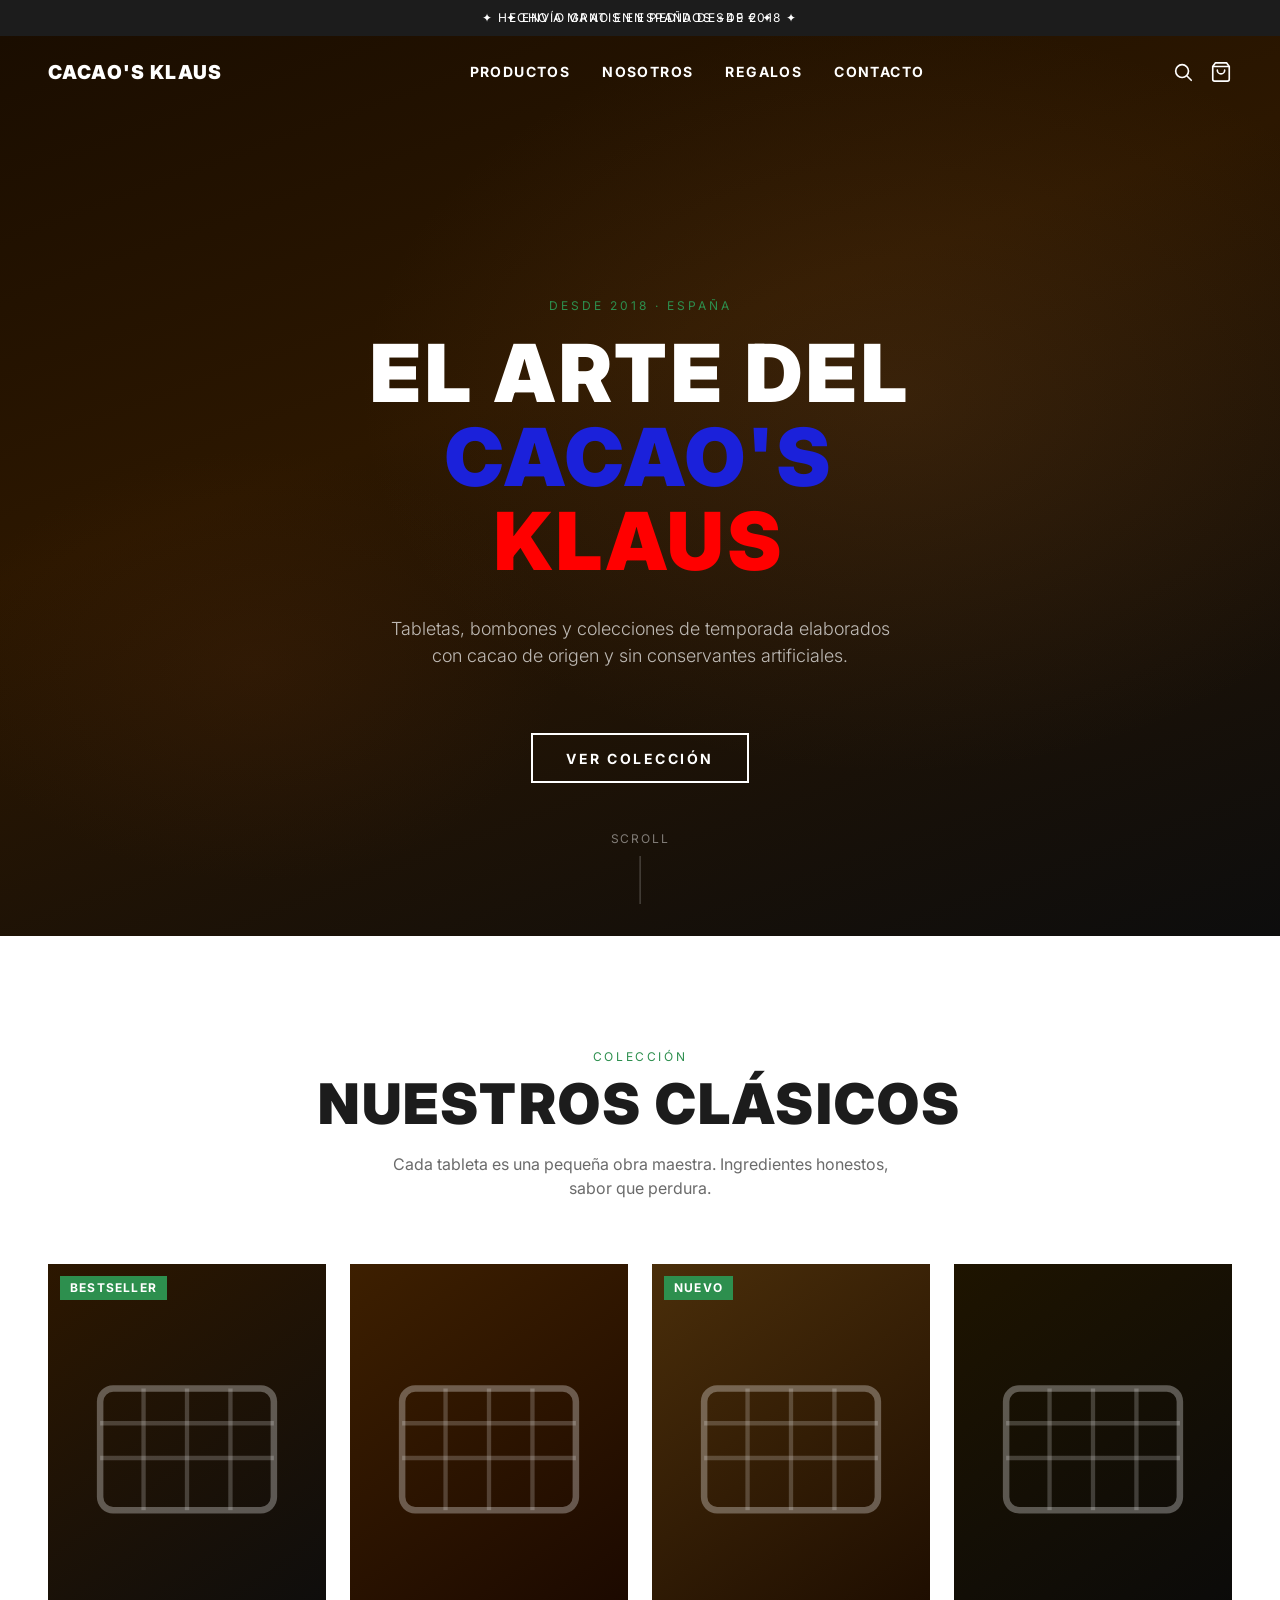
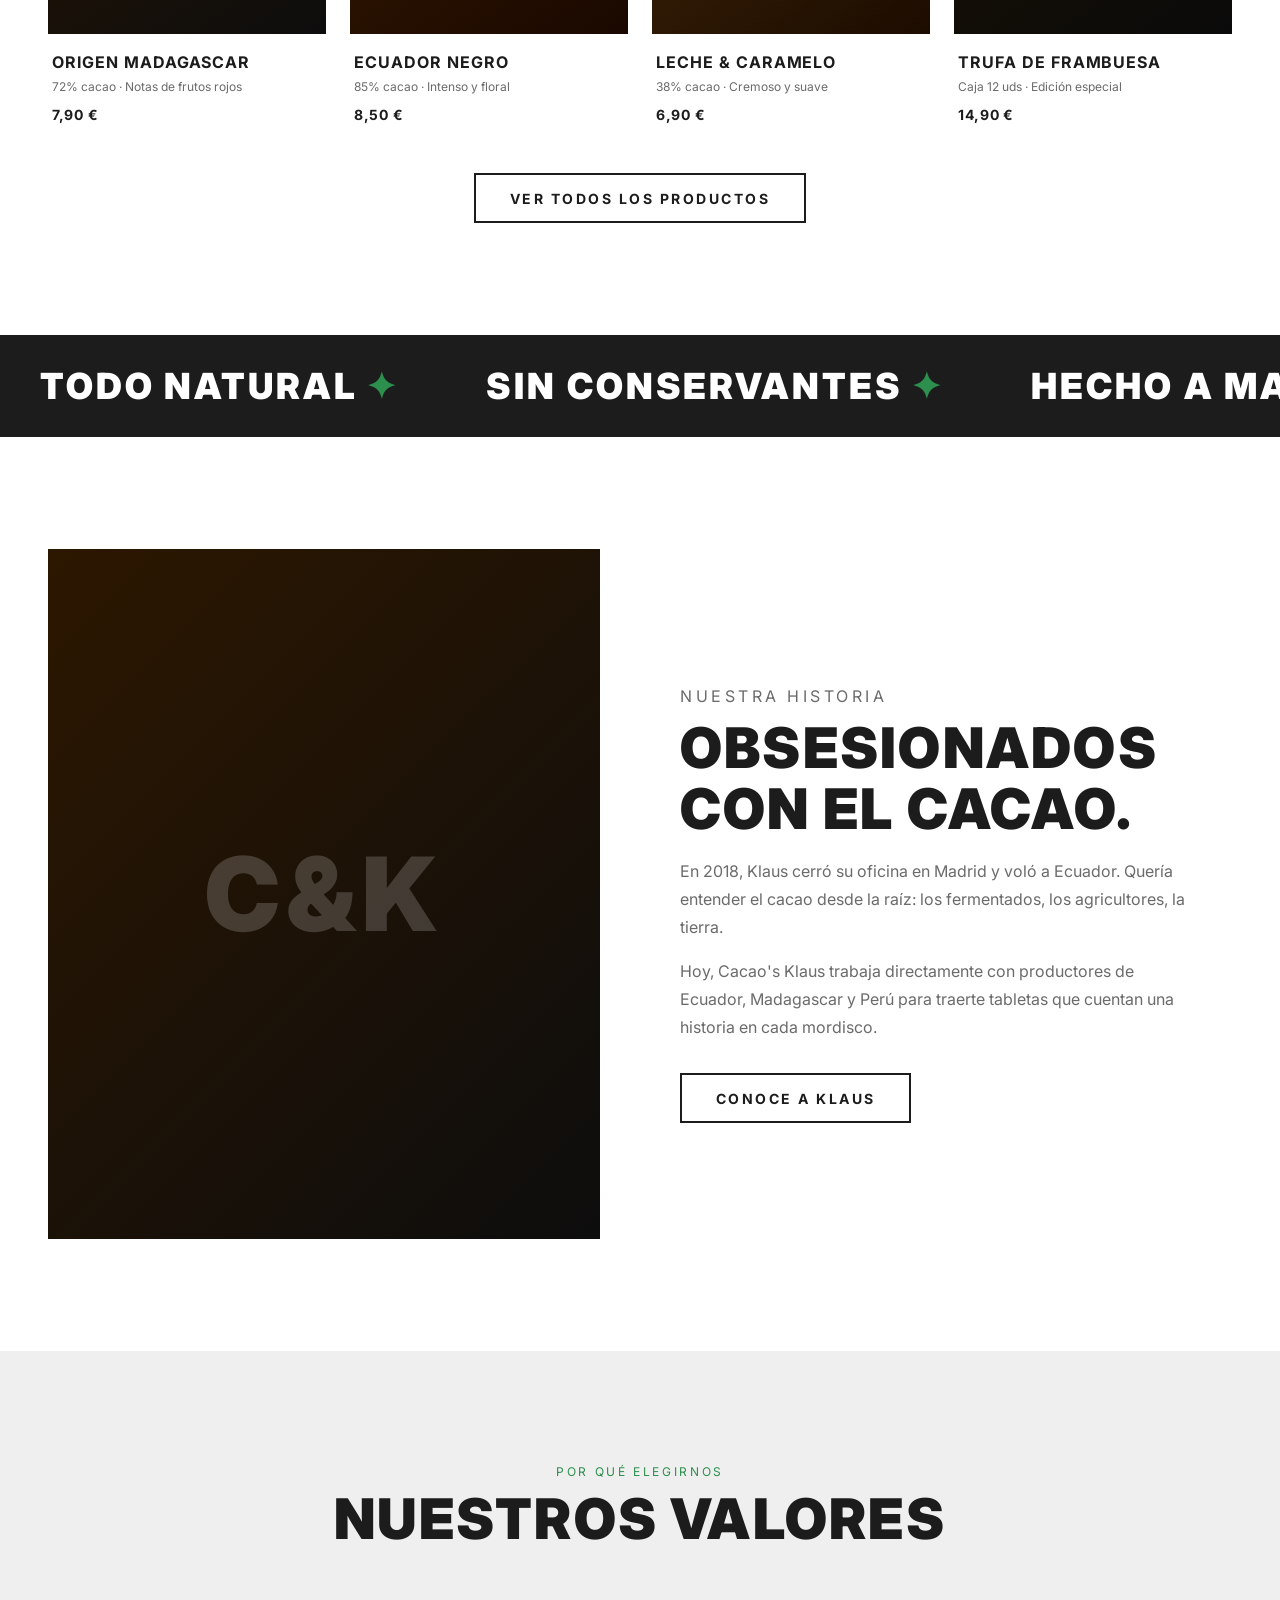
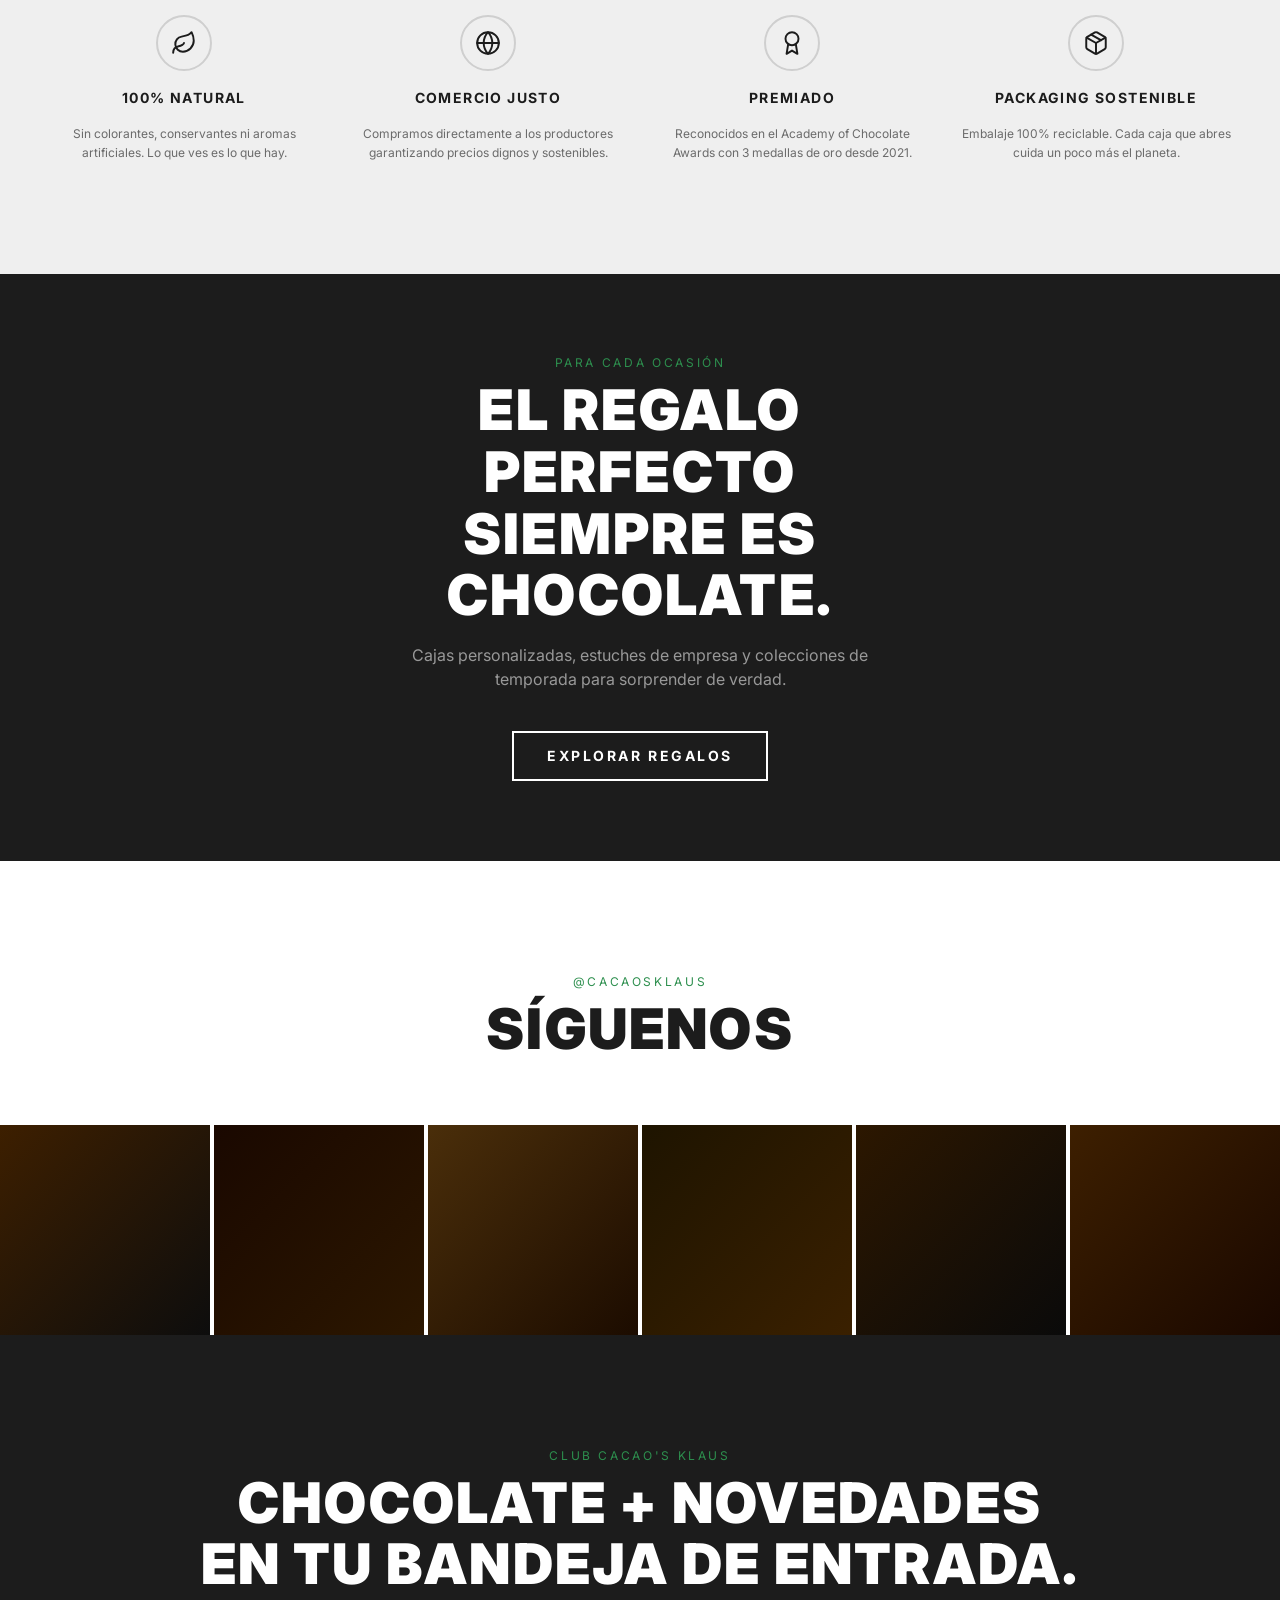
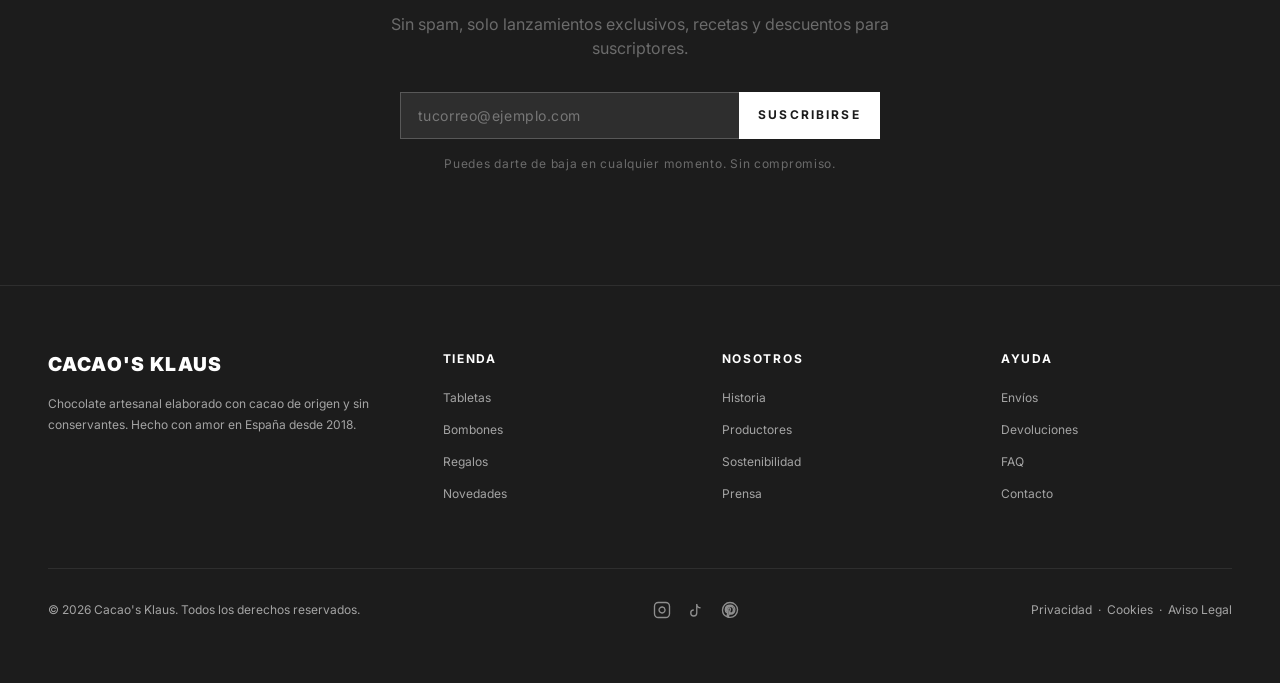
<file: index.html>
<!DOCTYPE html>
<html lang="es" dir="ltr"><head>
  <meta charset="UTF-8">
  <meta name="viewport" content="width=device-width, initial-scale=1.0">
  <title>Cacao's Klaus — Chocolate Artesanal</title>
  <meta name="description" content="Chocolate de lujo elaborado con ingredientes naturales. Cacao's Klaus — hecho a mano en España desde 2018.">

  <!-- Fonts -->
  <link rel="preconnect" href="https://fonts.googleapis.com">
  <link rel="preconnect" href="https://fonts.gstatic.com" crossorigin="">
  <link href="https://fonts.googleapis.com/css2?family=Inter:wght@300;400;700;900&amp;display=swap" rel="stylesheet">

  <!-- Styles -->
  <link rel="stylesheet" href="assets/css/reset.css">
  <link rel="stylesheet" href="assets/css/variables.css">
  <link rel="stylesheet" href="assets/css/main.css">
  
  
</head>
<body>

  <!-- ══════════════════════════════════════════════
       ANNOUNCEMENT BAR
  ══════════════════════════════════════════════ -->
  <div class="announcement-bar" role="region" aria-label="Anuncios">
    <span class="announcement-bar__item">✦ Envío gratis en pedidos +49 € ✦</span>
    <span class="announcement-bar__item">✦ Ingredientes 100% naturales ✦</span>
    <span class="announcement-bar__item active">✦ Hecho a mano en España desde 2018 ✦</span>
    <span class="announcement-bar__item">✦ Devoluciones gratuitas 30 días ✦</span>
  </div>

  <!-- ══════════════════════════════════════════════
       HEADER
  ══════════════════════════════════════════════ -->
  <header class="site-header scrolled" role="banner">
    <div class="site-header__inner">
      <!-- Logo -->
      <a href="#" class="site-logo" aria-label="Cacao's Klaus — Inicio">
        Cacao's Klaus
      </a>

      <!-- Desktop nav -->
      <nav class="site-nav" aria-label="Navegación principal">
        <a href="#productos">Productos</a>
        <a href="#nosotros">Nosotros</a>
        <a href="#regalos">Regalos</a>
        <a href="#contacto">Contacto</a>
      </nav>

      <!-- Actions -->
      <div class="site-header__actions">
        <!-- Search icon -->
        <button aria-label="Buscar">
          <svg class="header-icon" viewBox="0 0 24 24"><circle cx="11" cy="11" r="7"></circle><path d="m21 21-4.35-4.35"></path></svg>
        </button>
        <!-- Cart icon -->
        <button aria-label="Carrito de compra">
          <svg class="header-icon" viewBox="0 0 24 24"><path d="M6 2 3 6v14a2 2 0 0 0 2 2h14a2 2 0 0 0 2-2V6l-3-4z"></path><line x1="3" y1="6" x2="21" y2="6"></line><path d="M16 10a4 4 0 0 1-8 0"></path></svg>
        </button>
        <!-- Hamburger (mobile) -->
        <button class="hamburger" aria-label="Menú" aria-expanded="false">
          <span></span><span></span><span></span>
        </button>
      </div>
    </div>
  </header>

  <!-- Mobile nav drawer -->
  <nav class="mobile-nav" aria-label="Menú móvil">
    <a href="#productos">Productos</a>
    <a href="#nosotros">Nosotros</a>
    <a href="#regalos">Regalos</a>
    <a href="#contacto">Contacto</a>
  </nav>

  <main>

    <!-- ══════════════════════════════════════════════
         HERO
    ══════════════════════════════════════════════ -->
    <section class="hero" aria-label="Hero principal">
      <div class="hero__bg"></div>
      <div class="hero__content">
        <p class="hero__eyebrow">Desde 2018 · España</p>
        <h1 class="hero__title">
          El arte del<br><span style="color: #1b21da !important;">Cacao's</span><br><span style="color: #ff0000 !important;">Klaus</span>
        </h1>
        <p class="hero__sub">
          Tabletas, bombones y colecciones de temporada elaborados
          con cacao de origen y sin conservantes artificiales.
        </p>
        <a href="#productos" class="btn btn--white">Ver Colección</a>
      </div>
      <div class="hero__scroll-hint" aria-hidden="true">Scroll</div>
    </section>

    <!-- ══════════════════════════════════════════════
         PRODUCTOS DESTACADOS
    ══════════════════════════════════════════════ -->
    <section id="productos" class="section">
      <div class="container">
        <div class="section__header">
          <p class="section__eyebrow" data-animate="">Colección</p>
          <h2 class="section__title" data-animate="" data-delay="1">Nuestros Clásicos</h2>
          <p class="section__sub" data-animate="" data-delay="2">
            Cada tableta es una pequeña obra maestra. Ingredientes honestos,
            sabor que perdura.
          </p>
        </div>

        <div class="product-grid">
          <!-- Card 1 -->
          <article class="product-card" data-animate="">
            <div class="product-card__img-wrap">
              <div class="placeholder-img" style="background:linear-gradient(145deg,#2c1700,#0d0d0d);">
                <svg width="64" height="64" viewBox="0 0 64 64" fill="none" xmlns="http://www.w3.org/2000/svg" aria-hidden="true">
                  <rect x="12" y="18" width="40" height="28" rx="3" stroke="rgba(255,255,255,.3)" stroke-width="1.5"></rect>
                  <line x1="12" y1="26" x2="52" y2="26" stroke="rgba(255,255,255,.2)" stroke-width="1"></line>
                  <line x1="12" y1="34" x2="52" y2="34" stroke="rgba(255,255,255,.2)" stroke-width="1"></line>
                  <line x1="22" y1="18" x2="22" y2="46" stroke="rgba(255,255,255,.2)" stroke-width="1"></line>
                  <line x1="32" y1="18" x2="32" y2="46" stroke="rgba(255,255,255,.2)" stroke-width="1"></line>
                  <line x1="42" y1="18" x2="42" y2="46" stroke="rgba(255,255,255,.2)" stroke-width="1"></line>
                </svg>
              </div>
              <span class="product-card__badge">Bestseller</span>
            </div>
            <div class="product-card__body">
              <h3 class="product-card__name">Origen Madagascar</h3>
              <p class="product-card__desc">72% cacao · Notas de frutos rojos</p>
              <p class="product-card__price">7,90 €</p>
            </div>
          </article>

          <!-- Card 2 -->
          <article class="product-card" data-animate="" data-delay="1">
            <div class="product-card__img-wrap">
              <div class="placeholder-img" style="background:linear-gradient(145deg,#3d1f00,#1a0800);">
                <svg width="64" height="64" viewBox="0 0 64 64" fill="none" xmlns="http://www.w3.org/2000/svg" aria-hidden="true">
                  <rect x="12" y="18" width="40" height="28" rx="3" stroke="rgba(255,255,255,.3)" stroke-width="1.5"></rect>
                  <line x1="12" y1="26" x2="52" y2="26" stroke="rgba(255,255,255,.2)" stroke-width="1"></line>
                  <line x1="12" y1="34" x2="52" y2="34" stroke="rgba(255,255,255,.2)" stroke-width="1"></line>
                  <line x1="22" y1="18" x2="22" y2="46" stroke="rgba(255,255,255,.2)" stroke-width="1"></line>
                  <line x1="32" y1="18" x2="32" y2="46" stroke="rgba(255,255,255,.2)" stroke-width="1"></line>
                  <line x1="42" y1="18" x2="42" y2="46" stroke="rgba(255,255,255,.2)" stroke-width="1"></line>
                </svg>
              </div>
            </div>
            <div class="product-card__body">
              <h3 class="product-card__name">Ecuador Negro</h3>
              <p class="product-card__desc">85% cacao · Intenso y floral</p>
              <p class="product-card__price">8,50 €</p>
            </div>
          </article>

          <!-- Card 3 -->
          <article class="product-card" data-animate="" data-delay="2">
            <div class="product-card__img-wrap">
              <div class="placeholder-img" style="background:linear-gradient(145deg,#4a2e0a,#1c0c00);">
                <svg width="64" height="64" viewBox="0 0 64 64" fill="none" xmlns="http://www.w3.org/2000/svg" aria-hidden="true">
                  <rect x="12" y="18" width="40" height="28" rx="3" stroke="rgba(255,255,255,.3)" stroke-width="1.5"></rect>
                  <line x1="12" y1="26" x2="52" y2="26" stroke="rgba(255,255,255,.2)" stroke-width="1"></line>
                  <line x1="12" y1="34" x2="52" y2="34" stroke="rgba(255,255,255,.2)" stroke-width="1"></line>
                  <line x1="22" y1="18" x2="22" y2="46" stroke="rgba(255,255,255,.2)" stroke-width="1"></line>
                  <line x1="32" y1="18" x2="32" y2="46" stroke="rgba(255,255,255,.2)" stroke-width="1"></line>
                  <line x1="42" y1="18" x2="42" y2="46" stroke="rgba(255,255,255,.2)" stroke-width="1"></line>
                </svg>
              </div>
              <span class="product-card__badge">Nuevo</span>
            </div>
            <div class="product-card__body">
              <h3 class="product-card__name">Leche &amp; Caramelo</h3>
              <p class="product-card__desc">38% cacao · Cremoso y suave</p>
              <p class="product-card__price">6,90 €</p>
            </div>
          </article>

          <!-- Card 4 -->
          <article class="product-card" data-animate="" data-delay="3">
            <div class="product-card__img-wrap">
              <div class="placeholder-img" style="background:linear-gradient(145deg,#1e1400,#0a0a0a);">
                <svg width="64" height="64" viewBox="0 0 64 64" fill="none" xmlns="http://www.w3.org/2000/svg" aria-hidden="true">
                  <rect x="12" y="18" width="40" height="28" rx="3" stroke="rgba(255,255,255,.3)" stroke-width="1.5"></rect>
                  <line x1="12" y1="26" x2="52" y2="26" stroke="rgba(255,255,255,.2)" stroke-width="1"></line>
                  <line x1="12" y1="34" x2="52" y2="34" stroke="rgba(255,255,255,.2)" stroke-width="1"></line>
                  <line x1="22" y1="18" x2="22" y2="46" stroke="rgba(255,255,255,.2)" stroke-width="1"></line>
                  <line x1="32" y1="18" x2="32" y2="46" stroke="rgba(255,255,255,.2)" stroke-width="1"></line>
                  <line x1="42" y1="18" x2="42" y2="46" stroke="rgba(255,255,255,.2)" stroke-width="1"></line>
                </svg>
              </div>
            </div>
            <div class="product-card__body">
              <h3 class="product-card__name">Trufa de Frambuesa</h3>
              <p class="product-card__desc">Caja 12 uds · Edición especial</p>
              <p class="product-card__price">14,90 €</p>
            </div>
          </article>
        </div>

        <div style="text-align:center; margin-top:3rem;" data-animate="">
          <a href="#" class="btn btn--dark">Ver todos los productos</a>
        </div>
      </div>
    </section>

    <!-- ══════════════════════════════════════════════
         MARQUEE
    ══════════════════════════════════════════════ -->
    <div class="marquee-section" aria-hidden="true">
      <div class="marquee-track">
        <span class="marquee-item">Todo Natural<span class="dot">✦</span></span>
        <span class="marquee-item">Sin Conservantes<span class="dot">✦</span></span>
        <span class="marquee-item">Hecho a Mano<span class="dot">✦</span></span>
        <span class="marquee-item">Cacao de Origen<span class="dot">✦</span></span>
        <span class="marquee-item">Envío Sostenible<span class="dot">✦</span></span>
        <span class="marquee-item">Desde España<span class="dot">✦</span></span>
        <span class="marquee-item">Todo Natural<span class="dot">✦</span></span>
        <span class="marquee-item">Sin Conservantes<span class="dot">✦</span></span>
        <span class="marquee-item">Hecho a Mano<span class="dot">✦</span></span>
        <span class="marquee-item">Cacao de Origen<span class="dot">✦</span></span>
        <span class="marquee-item">Envío Sostenible<span class="dot">✦</span></span>
        <span class="marquee-item">Desde España<span class="dot">✦</span></span>
      </div>
    </div>

    <!-- ══════════════════════════════════════════════
         HISTORIA DE MARCA
    ══════════════════════════════════════════════ -->
    <section id="nosotros" class="section">
      <div class="container">
        <div class="story-grid">
          <div class="story-img-wrap" data-animate="">
            <div class="story-img-label">C&amp;K</div>
          </div>
          <div class="story-content">
            <p class="section__eyebrow" data-animate="">Nuestra historia</p>
            <h2 class="section__title" data-animate="" data-delay="1">
              Obsesionados<br>con el cacao.
            </h2>
            <p data-animate="" data-delay="2">
              En 2018, Klaus cerró su oficina en Madrid y voló a Ecuador.
              Quería entender el cacao desde la raíz: los fermentados,
              los agricultores, la tierra.
            </p>
            <p data-animate="" data-delay="2" style="margin-top:1rem;">
              Hoy, Cacao's Klaus trabaja directamente con productores
              de Ecuador, Madagascar y Perú para traerte tabletas que
              cuentan una historia en cada mordisco.
            </p>
            <div data-animate="" data-delay="3">
              <a href="#" class="btn btn--dark" style="margin-top:2rem;">Conoce a Klaus</a>
            </div>
          </div>
        </div>
      </div>
    </section>

    <!-- ══════════════════════════════════════════════
         USPs — POR QUÉ ELEGIRNOS
    ══════════════════════════════════════════════ -->
    <section class="section section--grey">
      <div class="container">
        <div class="section__header">
          <p class="section__eyebrow" data-animate="">Por qué elegirnos</p>
          <h2 class="section__title" data-animate="" data-delay="1">Nuestros valores</h2>
        </div>
        <div class="usp-grid">
          <div class="usp-card" data-animate="">
            <div class="usp-icon">
              <svg viewBox="0 0 24 24"><path d="M11 20A7 7 0 0 1 9.8 6.1C15.5 5 17 4.48 19 2c1 2 2 4.18 2 8 0 5.5-4.78 10-10 10z"></path><path d="M2 21c0-3 1.85-5.36 5.08-6C9.5 14.52 12 13 12 12"></path></svg>
            </div>
            <h3 class="usp-title">100% Natural</h3>
            <p class="usp-desc">Sin colorantes, conservantes ni aromas artificiales. Lo que ves es lo que hay.</p>
          </div>
          <div class="usp-card" data-animate="" data-delay="1">
            <div class="usp-icon">
              <svg viewBox="0 0 24 24"><circle cx="12" cy="12" r="10"></circle><line x1="2" y1="12" x2="22" y2="12"></line><path d="M12 2a15.3 15.3 0 0 1 4 10 15.3 15.3 0 0 1-4 10 15.3 15.3 0 0 1-4-10 15.3 15.3 0 0 1 4-10z"></path></svg>
            </div>
            <h3 class="usp-title">Comercio Justo</h3>
            <p class="usp-desc">Compramos directamente a los productores garantizando precios dignos y sostenibles.</p>
          </div>
          <div class="usp-card" data-animate="" data-delay="2">
            <div class="usp-icon">
              <svg viewBox="0 0 24 24"><circle cx="12" cy="8" r="6"></circle><path d="M15.477 12.89 17 22l-5-3-5 3 1.523-9.11"></path></svg>
            </div>
            <h3 class="usp-title">Premiado</h3>
            <p class="usp-desc">Reconocidos en el Academy of Chocolate Awards con 3 medallas de oro desde 2021.</p>
          </div>
          <div class="usp-card" data-animate="" data-delay="3">
            <div class="usp-icon">
              <svg viewBox="0 0 24 24"><path d="M16.5 9.4 7.55 4.24"></path><path d="M21 16V8a2 2 0 0 0-1-1.73l-7-4a2 2 0 0 0-2 0l-7 4A2 2 0 0 0 3 8v8a2 2 0 0 0 1 1.73l7 4a2 2 0 0 0 2 0l7-4A2 2 0 0 0 21 16z"></path><polyline points="3.29 7 12 12 20.71 7"></polyline><line x1="12" y1="22" x2="12" y2="12"></line></svg>
            </div>
            <h3 class="usp-title">Packaging Sostenible</h3>
            <p class="usp-desc">Embalaje 100% reciclable. Cada caja que abres cuida un poco más el planeta.</p>
          </div>
        </div>
      </div>
    </section>

    <!-- ══════════════════════════════════════════════
         REGALOS — CTA SECTION
    ══════════════════════════════════════════════ -->
    <section id="regalos" class="section section--dark" style="padding-block: 5rem;">
      <div class="container" style="text-align:center;">
        <p class="section__eyebrow" data-animate="">Para cada ocasión</p>
        <h2 class="section__title" data-animate="" data-delay="1" style="max-width:640px; margin-inline:auto;">
          El regalo perfecto<br>siempre es chocolate.
        </h2>
        <p class="section__sub" data-animate="" data-delay="2">
          Cajas personalizadas, estuches de empresa y colecciones de temporada
          para sorprender de verdad.
        </p>
        <div data-animate="" data-delay="3" style="margin-top:2.5rem;">
          <a href="#" class="btn btn--white">Explorar regalos</a>
        </div>
      </div>
    </section>

    <!-- ══════════════════════════════════════════════
         INSTAGRAM GRID
    ══════════════════════════════════════════════ -->
    <section class="section" style="padding-block: 0;">
      <div class="section__header" style="padding-top: var(--space-xl);">
        <p class="section__eyebrow" data-animate="">@cacaosklaus</p>
        <h2 class="section__title" data-animate="" data-delay="1">Síguenos</h2>
      </div>
      <div class="insta-grid" data-animate="" data-delay="2">
        <div class="insta-item">
          <div class="insta-placeholder" style="background:linear-gradient(135deg,#3d1f00,#0d0d0d);"></div>
          <div class="insta-item__icon">
            <svg viewBox="0 0 24 24"><rect x="2" y="2" width="20" height="20" rx="5" ry="5"></rect><path d="M16 11.37A4 4 0 1 1 12.63 8 4 4 0 0 1 16 11.37z"></path><line x1="17.5" y1="6.5" x2="17.51" y2="6.5"></line></svg>
          </div>
        </div>
        <div class="insta-item">
          <div class="insta-placeholder" style="background:linear-gradient(135deg,#1a0800,#2c1700);"></div>
          <div class="insta-item__icon">
            <svg viewBox="0 0 24 24"><rect x="2" y="2" width="20" height="20" rx="5" ry="5"></rect><path d="M16 11.37A4 4 0 1 1 12.63 8 4 4 0 0 1 16 11.37z"></path><line x1="17.5" y1="6.5" x2="17.51" y2="6.5"></line></svg>
          </div>
        </div>
        <div class="insta-item">
          <div class="insta-placeholder" style="background:linear-gradient(135deg,#4a2e0a,#1c0c00);"></div>
          <div class="insta-item__icon">
            <svg viewBox="0 0 24 24"><rect x="2" y="2" width="20" height="20" rx="5" ry="5"></rect><path d="M16 11.37A4 4 0 1 1 12.63 8 4 4 0 0 1 16 11.37z"></path><line x1="17.5" y1="6.5" x2="17.51" y2="6.5"></line></svg>
          </div>
        </div>
        <div class="insta-item">
          <div class="insta-placeholder" style="background:linear-gradient(135deg,#1e1400,#3a2000);"></div>
          <div class="insta-item__icon">
            <svg viewBox="0 0 24 24"><rect x="2" y="2" width="20" height="20" rx="5" ry="5"></rect><path d="M16 11.37A4 4 0 1 1 12.63 8 4 4 0 0 1 16 11.37z"></path><line x1="17.5" y1="6.5" x2="17.51" y2="6.5"></line></svg>
          </div>
        </div>
        <div class="insta-item">
          <div class="insta-placeholder" style="background:linear-gradient(135deg,#2c1700,#0a0a0a);"></div>
          <div class="insta-item__icon">
            <svg viewBox="0 0 24 24"><rect x="2" y="2" width="20" height="20" rx="5" ry="5"></rect><path d="M16 11.37A4 4 0 1 1 12.63 8 4 4 0 0 1 16 11.37z"></path><line x1="17.5" y1="6.5" x2="17.51" y2="6.5"></line></svg>
          </div>
        </div>
        <div class="insta-item">
          <div class="insta-placeholder" style="background:linear-gradient(135deg,#3d1f00,#1a0800);"></div>
          <div class="insta-item__icon">
            <svg viewBox="0 0 24 24"><rect x="2" y="2" width="20" height="20" rx="5" ry="5"></rect><path d="M16 11.37A4 4 0 1 1 12.63 8 4 4 0 0 1 16 11.37z"></path><line x1="17.5" y1="6.5" x2="17.51" y2="6.5"></line></svg>
          </div>
        </div>
      </div>
    </section>

    <!-- ══════════════════════════════════════════════
         NEWSLETTER
    ══════════════════════════════════════════════ -->
    <section class="newsletter" id="contacto">
      <div class="container">
        <p class="section__eyebrow" data-animate="">Club Cacao's Klaus</p>
        <h2 class="section__title" data-animate="" data-delay="1">
          Chocolate + novedades<br>en tu bandeja de entrada.
        </h2>
        <p class="section__sub" data-animate="" data-delay="2">
          Sin spam, solo lanzamientos exclusivos, recetas y descuentos para suscriptores.
        </p>
        <form class="newsletter__form" data-animate="" data-delay="3" action="#" method="post" novalidate="">
          <input class="newsletter__input" type="email" name="email" placeholder="tucorreo@ejemplo.com" autocomplete="email" required="" aria-label="Tu correo electrónico">
          <button type="submit" class="newsletter__btn">Suscribirse</button>
        </form>
        <p class="newsletter__note" data-animate="" data-delay="4">
          Puedes darte de baja en cualquier momento. Sin compromiso.
        </p>
      </div>
    </section>

  </main>

  <!-- ══════════════════════════════════════════════
       FOOTER
  ══════════════════════════════════════════════ -->
  <footer class="site-footer" role="contentinfo">
    <div class="container">
      <div class="footer-inner">
        <div class="footer-brand">
          <span class="site-logo">Cacao's Klaus</span>
          <p>
            Chocolate artesanal elaborado con cacao de origen y
            sin conservantes. Hecho con amor en España desde 2018.
          </p>
        </div>

        <div class="footer-col">
          <h4>Tienda</h4>
          <ul>
            <li><a href="#">Tabletas</a></li>
            <li><a href="#">Bombones</a></li>
            <li><a href="#">Regalos</a></li>
            <li><a href="#">Novedades</a></li>
          </ul>
        </div>

        <div class="footer-col">
          <h4>Nosotros</h4>
          <ul>
            <li><a href="#">Historia</a></li>
            <li><a href="#">Productores</a></li>
            <li><a href="#">Sostenibilidad</a></li>
            <li><a href="#">Prensa</a></li>
          </ul>
        </div>

        <div class="footer-col">
          <h4>Ayuda</h4>
          <ul>
            <li><a href="#">Envíos</a></li>
            <li><a href="#">Devoluciones</a></li>
            <li><a href="#">FAQ</a></li>
            <li><a href="#">Contacto</a></li>
          </ul>
        </div>
      </div>

      <div class="footer-bottom">
        <span>© 2026 Cacao's Klaus. Todos los derechos reservados.</span>
        <div class="footer-social" aria-label="Redes sociales">
          <a href="#" aria-label="Instagram">
            <svg viewBox="0 0 24 24"><rect x="2" y="2" width="20" height="20" rx="5" ry="5"></rect><path d="M16 11.37A4 4 0 1 1 12.63 8 4 4 0 0 1 16 11.37z"></path><line x1="17.5" y1="6.5" x2="17.51" y2="6.5"></line></svg>
          </a>
          <a href="#" aria-label="TikTok">
            <svg viewBox="0 0 24 24"><path d="M9 12a4 4 0 1 0 4 4V4a5 5 0 0 0 5 5"></path></svg>
          </a>
          <a href="#" aria-label="Pinterest">
            <svg viewBox="0 0 24 24"><path d="M12 2C6.48 2 2 6.48 2 12c0 4.24 2.65 7.86 6.39 9.29-.09-.78-.17-1.98.04-2.83.18-.77 1.23-5.22 1.23-5.22s-.31-.63-.31-1.56c0-1.46.85-2.55 1.9-2.55.9 0 1.33.67 1.33 1.48 0 .9-.58 2.25-.87 3.5-.25 1.05.52 1.9 1.54 1.9 1.85 0 3.27-1.95 3.27-4.76 0-2.49-1.79-4.23-4.34-4.23-2.96 0-4.69 2.22-4.69 4.51 0 .89.34 1.85.77 2.37.08.1.09.19.07.29-.08.32-.25 1.05-.28 1.2-.04.19-.14.23-.33.14-1.25-.58-2.03-2.42-2.03-3.89 0-3.15 2.29-6.05 6.61-6.05 3.47 0 6.16 2.47 6.16 5.77 0 3.44-2.17 6.21-5.18 6.21-1.01 0-1.96-.53-2.29-1.15l-.62 2.33c-.22.86-.83 1.94-1.24 2.6.93.29 1.93.45 2.95.45 5.52 0 10-4.48 10-10S17.52 2 12 2z"></path></svg>
          </a>
        </div>
        <span>
          <a href="#" style="color:inherit;">Privacidad</a> &nbsp;·&nbsp;
          <a href="#" style="color:inherit;">Cookies</a> &nbsp;·&nbsp;
          <a href="#" style="color:inherit;">Aviso Legal</a>
        </span>
      </div>
    </div>
  </footer>

  <!-- Scripts -->
  <script src="assets/js/header.js" defer=""></script>
  <script src="assets/js/scroll.js" defer=""></script>

  

  
</body></html>
</file>
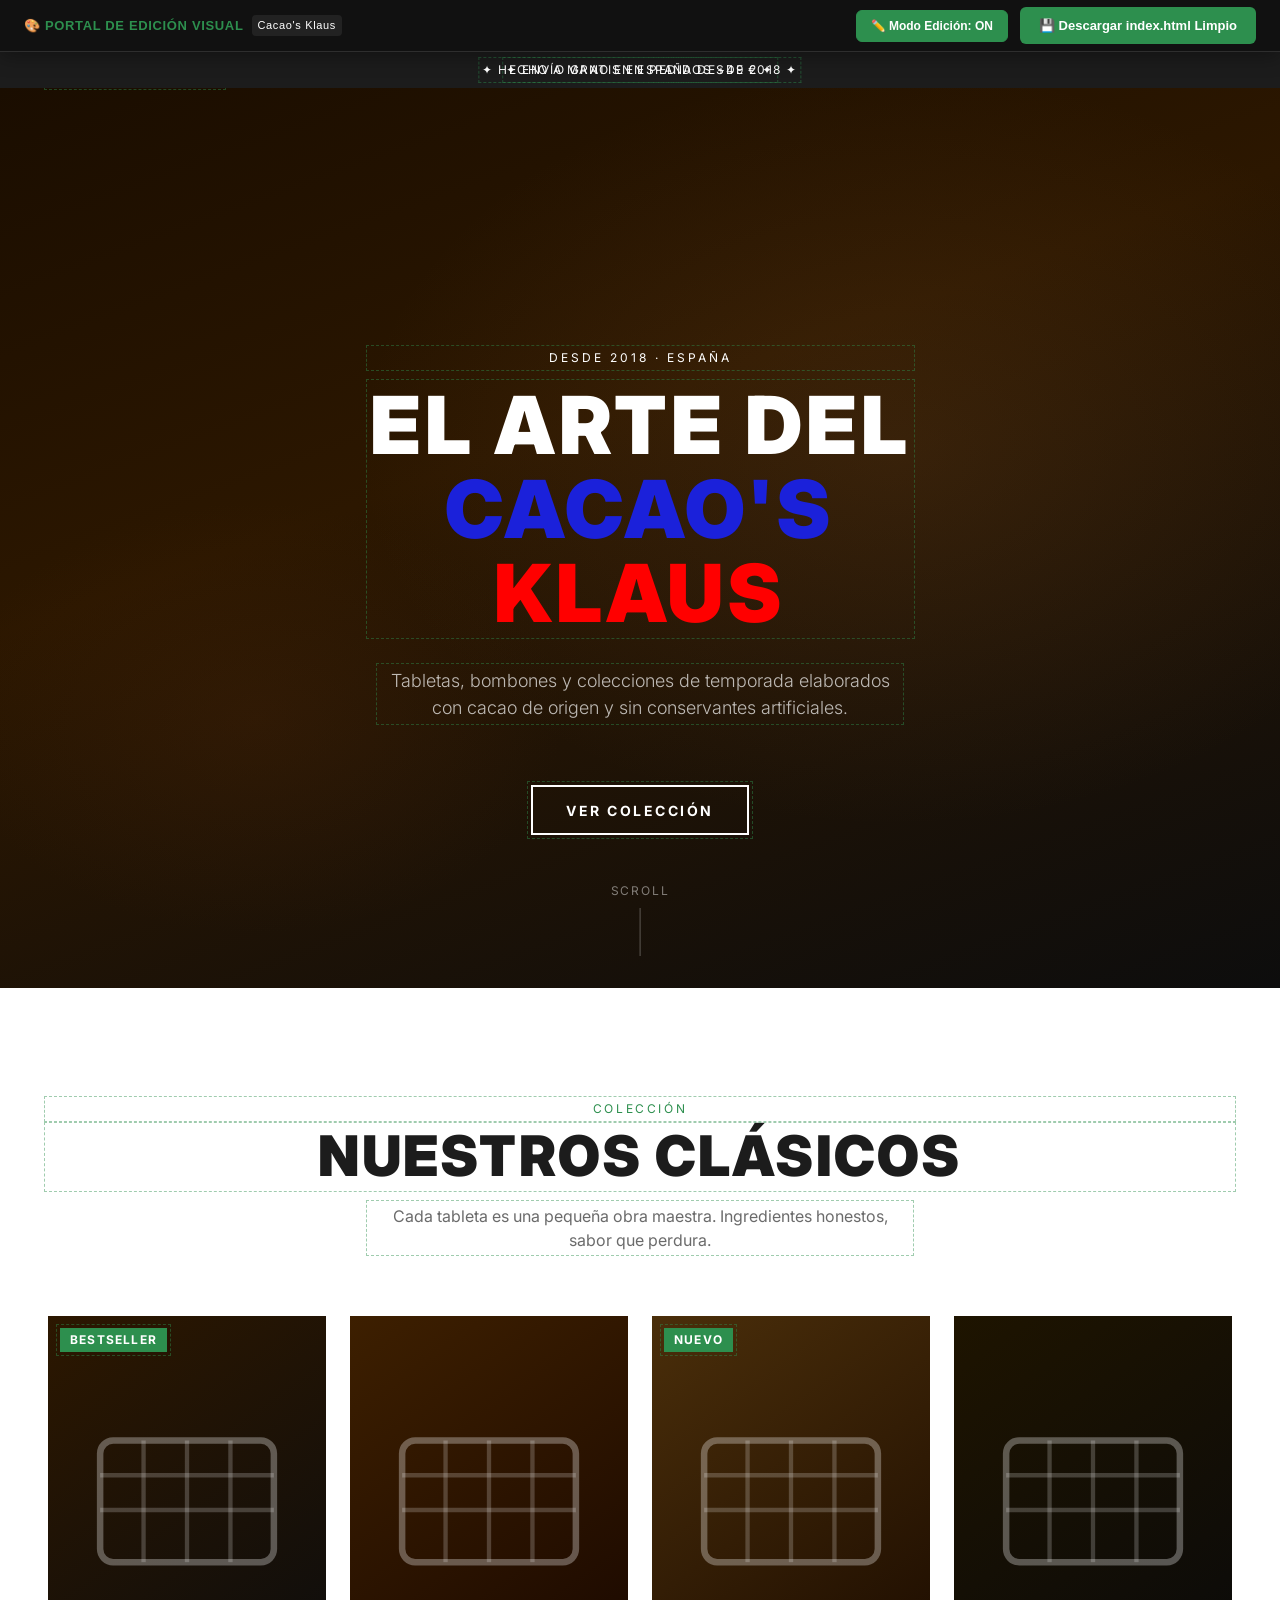
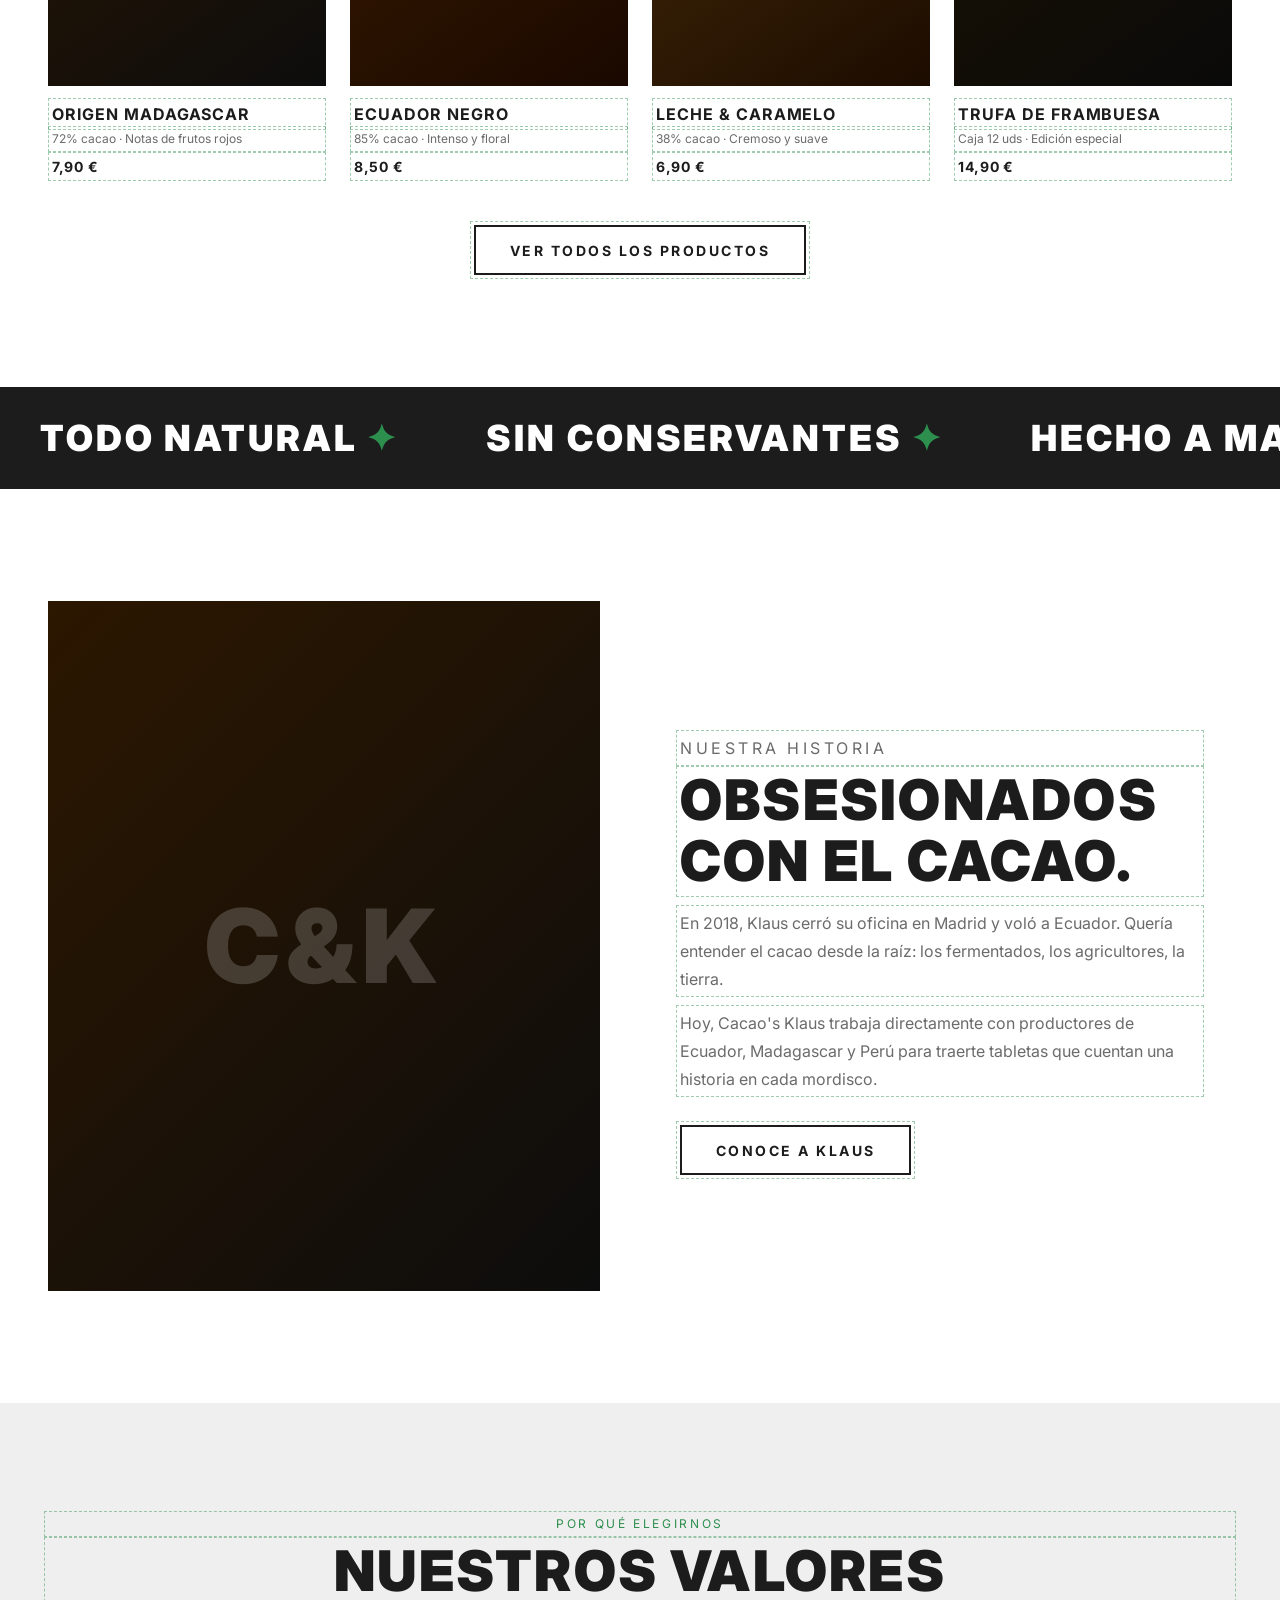
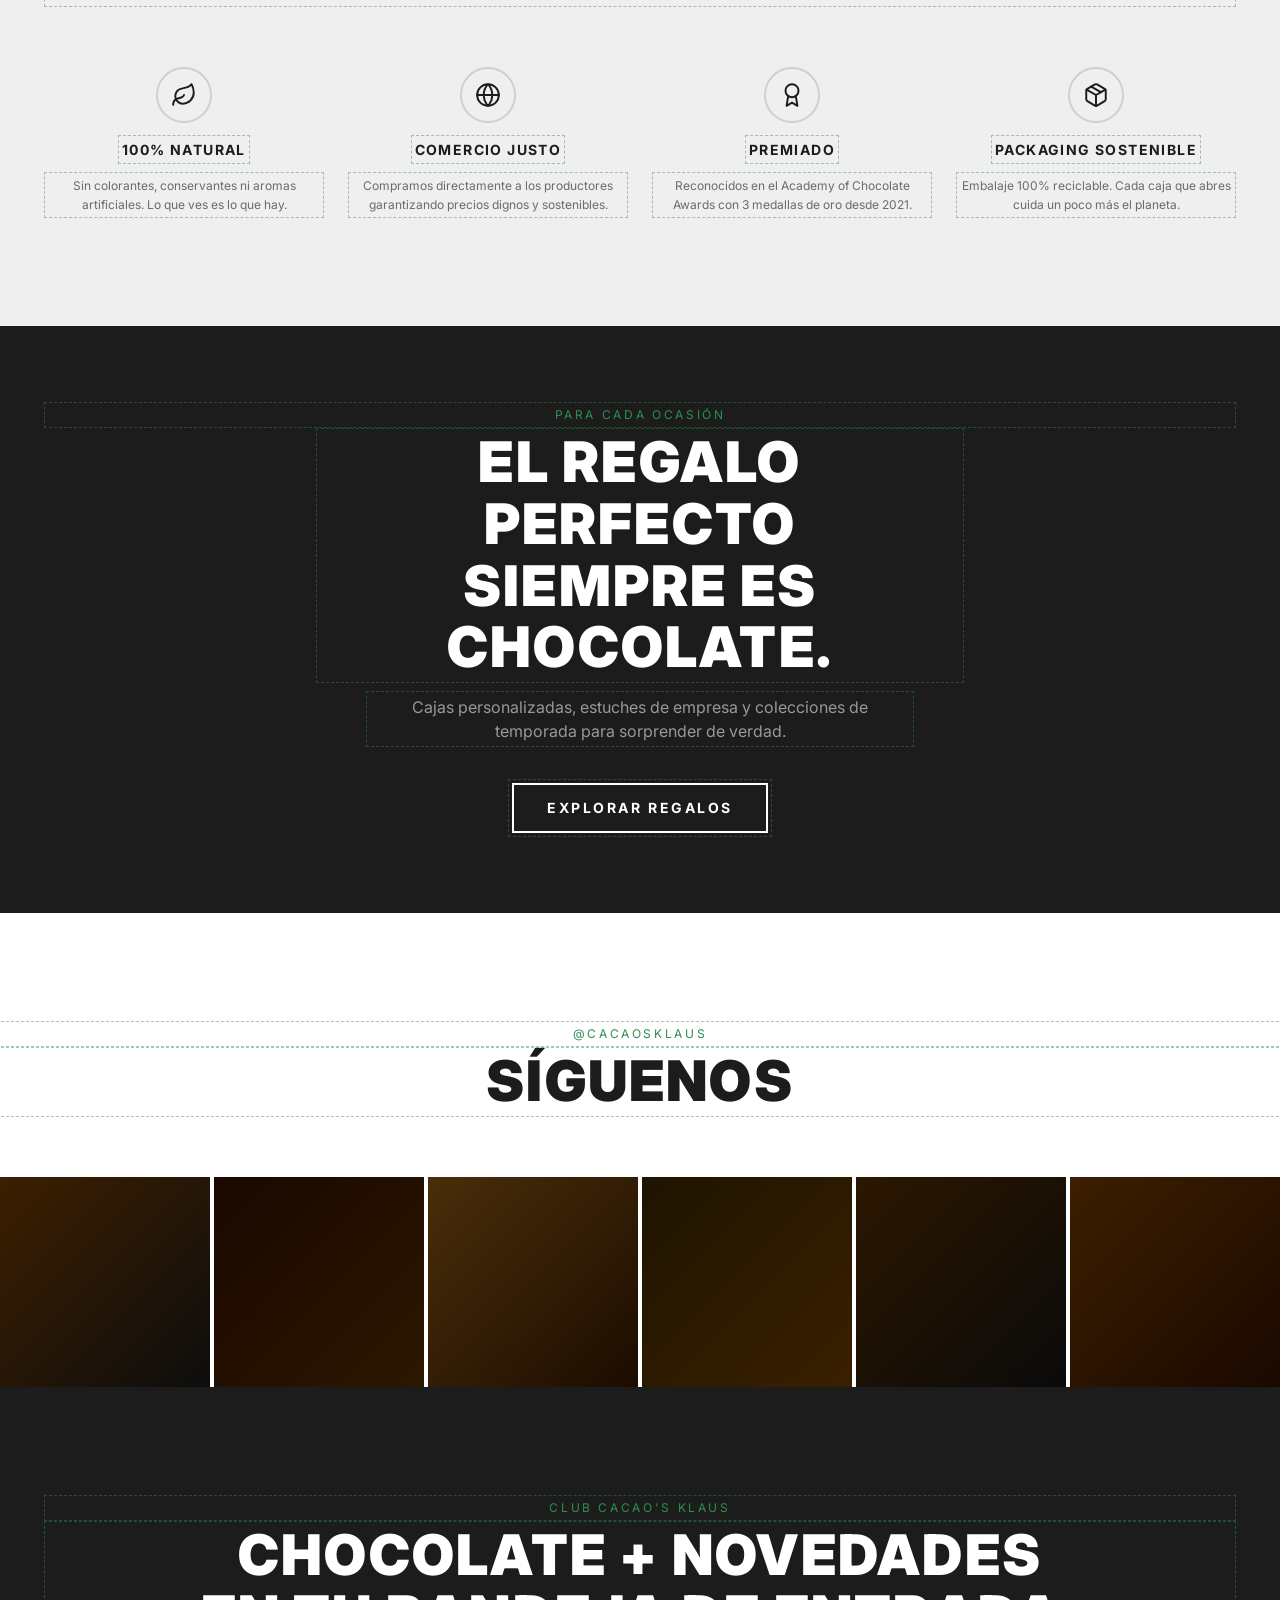
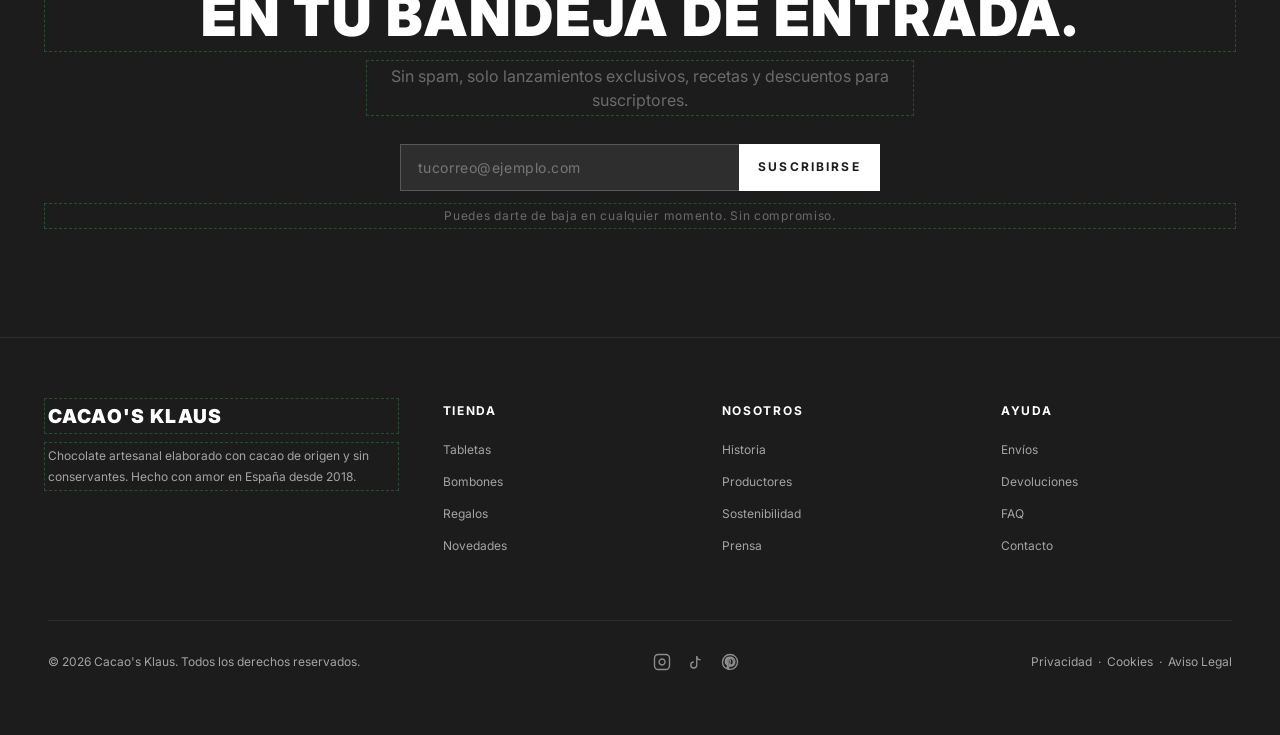
<file: editor.html>
﻿<!DOCTYPE html>
<html lang="es" dir="ltr"><head>
  <meta charset="UTF-8">
  <meta name="viewport" content="width=device-width, initial-scale=1.0">
  <title>Cacao's Klaus — Chocolate Artesanal</title>
  <meta name="description" content="Chocolate de lujo elaborado con ingredientes naturales. Cacao's Klaus — hecho a mano en España desde 2018.">

  <!-- Fonts -->
  <link rel="preconnect" href="https://fonts.googleapis.com">
  <link rel="preconnect" href="https://fonts.gstatic.com" crossorigin="">
  <link href="https://fonts.googleapis.com/css2?family=Inter:wght@300;400;700;900&amp;display=swap" rel="stylesheet">

  <!-- Styles -->
  <link rel="stylesheet" href="assets/css/reset.css">
  <link rel="stylesheet" href="assets/css/variables.css">
  <link rel="stylesheet" href="assets/css/main.css">
  
  
  <link rel="stylesheet" href="assets/css/visual-editor.css" />
</head>
<body>

  <!-- ══════════════════════════════════════════════
       ANNOUNCEMENT BAR
  ══════════════════════════════════════════════ -->
  <div class="announcement-bar" role="region" aria-label="Anuncios">
    <span class="announcement-bar__item">✦ Envío gratis en pedidos +49 € ✦</span>
    <span class="announcement-bar__item">✦ Ingredientes 100% naturales ✦</span>
    <span class="announcement-bar__item active">✦ Hecho a mano en España desde 2018 ✦</span>
    <span class="announcement-bar__item">✦ Devoluciones gratuitas 30 días ✦</span>
  </div>

  <!-- ══════════════════════════════════════════════
       HEADER
  ══════════════════════════════════════════════ -->
  <header class="site-header scrolled" role="banner">
    <div class="site-header__inner">
      <!-- Logo -->
      <a href="#" class="site-logo" aria-label="Cacao's Klaus — Inicio">
        Cacao's Klaus
      </a>

      <!-- Desktop nav -->
      <nav class="site-nav" aria-label="Navegación principal">
        <a href="#productos">Productos</a>
        <a href="#nosotros">Nosotros</a>
        <a href="#regalos">Regalos</a>
        <a href="#contacto">Contacto</a>
      </nav>

      <!-- Actions -->
      <div class="site-header__actions">
        <!-- Search icon -->
        <button aria-label="Buscar">
          <svg class="header-icon" viewBox="0 0 24 24"><circle cx="11" cy="11" r="7"></circle><path d="m21 21-4.35-4.35"></path></svg>
        </button>
        <!-- Cart icon -->
        <button aria-label="Carrito de compra">
          <svg class="header-icon" viewBox="0 0 24 24"><path d="M6 2 3 6v14a2 2 0 0 0 2 2h14a2 2 0 0 0 2-2V6l-3-4z"></path><line x1="3" y1="6" x2="21" y2="6"></line><path d="M16 10a4 4 0 0 1-8 0"></path></svg>
        </button>
        <!-- Hamburger (mobile) -->
        <button class="hamburger" aria-label="Menú" aria-expanded="false">
          <span></span><span></span><span></span>
        </button>
      </div>
    </div>
  </header>

  <!-- Mobile nav drawer -->
  <nav class="mobile-nav" aria-label="Menú móvil">
    <a href="#productos">Productos</a>
    <a href="#nosotros">Nosotros</a>
    <a href="#regalos">Regalos</a>
    <a href="#contacto">Contacto</a>
  </nav>

  <main>

    <!-- ══════════════════════════════════════════════
         HERO
    ══════════════════════════════════════════════ -->
    <section class="hero" aria-label="Hero principal">
      <div class="hero__bg"></div>
      <div class="hero__content">
        <p class="hero__eyebrow">Desde 2018 · España</p>
        <h1 class="hero__title">
          El arte del<br><span style="color: #1b21da !important;">Cacao's</span><br><span style="color: #ff0000 !important;">Klaus</span>
        </h1>
        <p class="hero__sub">
          Tabletas, bombones y colecciones de temporada elaborados
          con cacao de origen y sin conservantes artificiales.
        </p>
        <a href="#productos" class="btn btn--white">Ver Colección</a>
      </div>
      <div class="hero__scroll-hint" aria-hidden="true">Scroll</div>
    </section>

    <!-- ══════════════════════════════════════════════
         PRODUCTOS DESTACADOS
    ══════════════════════════════════════════════ -->
    <section id="productos" class="section">
      <div class="container">
        <div class="section__header">
          <p class="section__eyebrow" data-animate="">Colección</p>
          <h2 class="section__title" data-animate="" data-delay="1">Nuestros Clásicos</h2>
          <p class="section__sub" data-animate="" data-delay="2">
            Cada tableta es una pequeña obra maestra. Ingredientes honestos,
            sabor que perdura.
          </p>
        </div>

        <div class="product-grid">
          <!-- Card 1 -->
          <article class="product-card" data-animate="">
            <div class="product-card__img-wrap">
              <div class="placeholder-img" style="background:linear-gradient(145deg,#2c1700,#0d0d0d);">
                <svg width="64" height="64" viewBox="0 0 64 64" fill="none" xmlns="http://www.w3.org/2000/svg" aria-hidden="true">
                  <rect x="12" y="18" width="40" height="28" rx="3" stroke="rgba(255,255,255,.3)" stroke-width="1.5"></rect>
                  <line x1="12" y1="26" x2="52" y2="26" stroke="rgba(255,255,255,.2)" stroke-width="1"></line>
                  <line x1="12" y1="34" x2="52" y2="34" stroke="rgba(255,255,255,.2)" stroke-width="1"></line>
                  <line x1="22" y1="18" x2="22" y2="46" stroke="rgba(255,255,255,.2)" stroke-width="1"></line>
                  <line x1="32" y1="18" x2="32" y2="46" stroke="rgba(255,255,255,.2)" stroke-width="1"></line>
                  <line x1="42" y1="18" x2="42" y2="46" stroke="rgba(255,255,255,.2)" stroke-width="1"></line>
                </svg>
              </div>
              <span class="product-card__badge">Bestseller</span>
            </div>
            <div class="product-card__body">
              <h3 class="product-card__name">Origen Madagascar</h3>
              <p class="product-card__desc">72% cacao · Notas de frutos rojos</p>
              <p class="product-card__price">7,90 €</p>
            </div>
          </article>

          <!-- Card 2 -->
          <article class="product-card" data-animate="" data-delay="1">
            <div class="product-card__img-wrap">
              <div class="placeholder-img" style="background:linear-gradient(145deg,#3d1f00,#1a0800);">
                <svg width="64" height="64" viewBox="0 0 64 64" fill="none" xmlns="http://www.w3.org/2000/svg" aria-hidden="true">
                  <rect x="12" y="18" width="40" height="28" rx="3" stroke="rgba(255,255,255,.3)" stroke-width="1.5"></rect>
                  <line x1="12" y1="26" x2="52" y2="26" stroke="rgba(255,255,255,.2)" stroke-width="1"></line>
                  <line x1="12" y1="34" x2="52" y2="34" stroke="rgba(255,255,255,.2)" stroke-width="1"></line>
                  <line x1="22" y1="18" x2="22" y2="46" stroke="rgba(255,255,255,.2)" stroke-width="1"></line>
                  <line x1="32" y1="18" x2="32" y2="46" stroke="rgba(255,255,255,.2)" stroke-width="1"></line>
                  <line x1="42" y1="18" x2="42" y2="46" stroke="rgba(255,255,255,.2)" stroke-width="1"></line>
                </svg>
              </div>
            </div>
            <div class="product-card__body">
              <h3 class="product-card__name">Ecuador Negro</h3>
              <p class="product-card__desc">85% cacao · Intenso y floral</p>
              <p class="product-card__price">8,50 €</p>
            </div>
          </article>

          <!-- Card 3 -->
          <article class="product-card" data-animate="" data-delay="2">
            <div class="product-card__img-wrap">
              <div class="placeholder-img" style="background:linear-gradient(145deg,#4a2e0a,#1c0c00);">
                <svg width="64" height="64" viewBox="0 0 64 64" fill="none" xmlns="http://www.w3.org/2000/svg" aria-hidden="true">
                  <rect x="12" y="18" width="40" height="28" rx="3" stroke="rgba(255,255,255,.3)" stroke-width="1.5"></rect>
                  <line x1="12" y1="26" x2="52" y2="26" stroke="rgba(255,255,255,.2)" stroke-width="1"></line>
                  <line x1="12" y1="34" x2="52" y2="34" stroke="rgba(255,255,255,.2)" stroke-width="1"></line>
                  <line x1="22" y1="18" x2="22" y2="46" stroke="rgba(255,255,255,.2)" stroke-width="1"></line>
                  <line x1="32" y1="18" x2="32" y2="46" stroke="rgba(255,255,255,.2)" stroke-width="1"></line>
                  <line x1="42" y1="18" x2="42" y2="46" stroke="rgba(255,255,255,.2)" stroke-width="1"></line>
                </svg>
              </div>
              <span class="product-card__badge">Nuevo</span>
            </div>
            <div class="product-card__body">
              <h3 class="product-card__name">Leche &amp; Caramelo</h3>
              <p class="product-card__desc">38% cacao · Cremoso y suave</p>
              <p class="product-card__price">6,90 €</p>
            </div>
          </article>

          <!-- Card 4 -->
          <article class="product-card" data-animate="" data-delay="3">
            <div class="product-card__img-wrap">
              <div class="placeholder-img" style="background:linear-gradient(145deg,#1e1400,#0a0a0a);">
                <svg width="64" height="64" viewBox="0 0 64 64" fill="none" xmlns="http://www.w3.org/2000/svg" aria-hidden="true">
                  <rect x="12" y="18" width="40" height="28" rx="3" stroke="rgba(255,255,255,.3)" stroke-width="1.5"></rect>
                  <line x1="12" y1="26" x2="52" y2="26" stroke="rgba(255,255,255,.2)" stroke-width="1"></line>
                  <line x1="12" y1="34" x2="52" y2="34" stroke="rgba(255,255,255,.2)" stroke-width="1"></line>
                  <line x1="22" y1="18" x2="22" y2="46" stroke="rgba(255,255,255,.2)" stroke-width="1"></line>
                  <line x1="32" y1="18" x2="32" y2="46" stroke="rgba(255,255,255,.2)" stroke-width="1"></line>
                  <line x1="42" y1="18" x2="42" y2="46" stroke="rgba(255,255,255,.2)" stroke-width="1"></line>
                </svg>
              </div>
            </div>
            <div class="product-card__body">
              <h3 class="product-card__name">Trufa de Frambuesa</h3>
              <p class="product-card__desc">Caja 12 uds · Edición especial</p>
              <p class="product-card__price">14,90 €</p>
            </div>
          </article>
        </div>

        <div style="text-align:center; margin-top:3rem;" data-animate="">
          <a href="#" class="btn btn--dark">Ver todos los productos</a>
        </div>
      </div>
    </section>

    <!-- ══════════════════════════════════════════════
         MARQUEE
    ══════════════════════════════════════════════ -->
    <div class="marquee-section" aria-hidden="true">
      <div class="marquee-track">
        <span class="marquee-item">Todo Natural<span class="dot">✦</span></span>
        <span class="marquee-item">Sin Conservantes<span class="dot">✦</span></span>
        <span class="marquee-item">Hecho a Mano<span class="dot">✦</span></span>
        <span class="marquee-item">Cacao de Origen<span class="dot">✦</span></span>
        <span class="marquee-item">Envío Sostenible<span class="dot">✦</span></span>
        <span class="marquee-item">Desde España<span class="dot">✦</span></span>
        <span class="marquee-item">Todo Natural<span class="dot">✦</span></span>
        <span class="marquee-item">Sin Conservantes<span class="dot">✦</span></span>
        <span class="marquee-item">Hecho a Mano<span class="dot">✦</span></span>
        <span class="marquee-item">Cacao de Origen<span class="dot">✦</span></span>
        <span class="marquee-item">Envío Sostenible<span class="dot">✦</span></span>
        <span class="marquee-item">Desde España<span class="dot">✦</span></span>
      </div>
    </div>

    <!-- ══════════════════════════════════════════════
         HISTORIA DE MARCA
    ══════════════════════════════════════════════ -->
    <section id="nosotros" class="section">
      <div class="container">
        <div class="story-grid">
          <div class="story-img-wrap" data-animate="">
            <div class="story-img-label">C&amp;K</div>
          </div>
          <div class="story-content">
            <p class="section__eyebrow" data-animate="">Nuestra historia</p>
            <h2 class="section__title" data-animate="" data-delay="1">
              Obsesionados<br>con el cacao.
            </h2>
            <p data-animate="" data-delay="2">
              En 2018, Klaus cerró su oficina en Madrid y voló a Ecuador.
              Quería entender el cacao desde la raíz: los fermentados,
              los agricultores, la tierra.
            </p>
            <p data-animate="" data-delay="2" style="margin-top:1rem;">
              Hoy, Cacao's Klaus trabaja directamente con productores
              de Ecuador, Madagascar y Perú para traerte tabletas que
              cuentan una historia en cada mordisco.
            </p>
            <div data-animate="" data-delay="3">
              <a href="#" class="btn btn--dark" style="margin-top:2rem;">Conoce a Klaus</a>
            </div>
          </div>
        </div>
      </div>
    </section>

    <!-- ══════════════════════════════════════════════
         USPs — POR QUÉ ELEGIRNOS
    ══════════════════════════════════════════════ -->
    <section class="section section--grey">
      <div class="container">
        <div class="section__header">
          <p class="section__eyebrow" data-animate="">Por qué elegirnos</p>
          <h2 class="section__title" data-animate="" data-delay="1">Nuestros valores</h2>
        </div>
        <div class="usp-grid">
          <div class="usp-card" data-animate="">
            <div class="usp-icon">
              <svg viewBox="0 0 24 24"><path d="M11 20A7 7 0 0 1 9.8 6.1C15.5 5 17 4.48 19 2c1 2 2 4.18 2 8 0 5.5-4.78 10-10 10z"></path><path d="M2 21c0-3 1.85-5.36 5.08-6C9.5 14.52 12 13 12 12"></path></svg>
            </div>
            <h3 class="usp-title">100% Natural</h3>
            <p class="usp-desc">Sin colorantes, conservantes ni aromas artificiales. Lo que ves es lo que hay.</p>
          </div>
          <div class="usp-card" data-animate="" data-delay="1">
            <div class="usp-icon">
              <svg viewBox="0 0 24 24"><circle cx="12" cy="12" r="10"></circle><line x1="2" y1="12" x2="22" y2="12"></line><path d="M12 2a15.3 15.3 0 0 1 4 10 15.3 15.3 0 0 1-4 10 15.3 15.3 0 0 1-4-10 15.3 15.3 0 0 1 4-10z"></path></svg>
            </div>
            <h3 class="usp-title">Comercio Justo</h3>
            <p class="usp-desc">Compramos directamente a los productores garantizando precios dignos y sostenibles.</p>
          </div>
          <div class="usp-card" data-animate="" data-delay="2">
            <div class="usp-icon">
              <svg viewBox="0 0 24 24"><circle cx="12" cy="8" r="6"></circle><path d="M15.477 12.89 17 22l-5-3-5 3 1.523-9.11"></path></svg>
            </div>
            <h3 class="usp-title">Premiado</h3>
            <p class="usp-desc">Reconocidos en el Academy of Chocolate Awards con 3 medallas de oro desde 2021.</p>
          </div>
          <div class="usp-card" data-animate="" data-delay="3">
            <div class="usp-icon">
              <svg viewBox="0 0 24 24"><path d="M16.5 9.4 7.55 4.24"></path><path d="M21 16V8a2 2 0 0 0-1-1.73l-7-4a2 2 0 0 0-2 0l-7 4A2 2 0 0 0 3 8v8a2 2 0 0 0 1 1.73l7 4a2 2 0 0 0 2 0l7-4A2 2 0 0 0 21 16z"></path><polyline points="3.29 7 12 12 20.71 7"></polyline><line x1="12" y1="22" x2="12" y2="12"></line></svg>
            </div>
            <h3 class="usp-title">Packaging Sostenible</h3>
            <p class="usp-desc">Embalaje 100% reciclable. Cada caja que abres cuida un poco más el planeta.</p>
          </div>
        </div>
      </div>
    </section>

    <!-- ══════════════════════════════════════════════
         REGALOS — CTA SECTION
    ══════════════════════════════════════════════ -->
    <section id="regalos" class="section section--dark" style="padding-block: 5rem;">
      <div class="container" style="text-align:center;">
        <p class="section__eyebrow" data-animate="">Para cada ocasión</p>
        <h2 class="section__title" data-animate="" data-delay="1" style="max-width:640px; margin-inline:auto;">
          El regalo perfecto<br>siempre es chocolate.
        </h2>
        <p class="section__sub" data-animate="" data-delay="2">
          Cajas personalizadas, estuches de empresa y colecciones de temporada
          para sorprender de verdad.
        </p>
        <div data-animate="" data-delay="3" style="margin-top:2.5rem;">
          <a href="#" class="btn btn--white">Explorar regalos</a>
        </div>
      </div>
    </section>

    <!-- ══════════════════════════════════════════════
         INSTAGRAM GRID
    ══════════════════════════════════════════════ -->
    <section class="section" style="padding-block: 0;">
      <div class="section__header" style="padding-top: var(--space-xl);">
        <p class="section__eyebrow" data-animate="">@cacaosklaus</p>
        <h2 class="section__title" data-animate="" data-delay="1">Síguenos</h2>
      </div>
      <div class="insta-grid" data-animate="" data-delay="2">
        <div class="insta-item">
          <div class="insta-placeholder" style="background:linear-gradient(135deg,#3d1f00,#0d0d0d);"></div>
          <div class="insta-item__icon">
            <svg viewBox="0 0 24 24"><rect x="2" y="2" width="20" height="20" rx="5" ry="5"></rect><path d="M16 11.37A4 4 0 1 1 12.63 8 4 4 0 0 1 16 11.37z"></path><line x1="17.5" y1="6.5" x2="17.51" y2="6.5"></line></svg>
          </div>
        </div>
        <div class="insta-item">
          <div class="insta-placeholder" style="background:linear-gradient(135deg,#1a0800,#2c1700);"></div>
          <div class="insta-item__icon">
            <svg viewBox="0 0 24 24"><rect x="2" y="2" width="20" height="20" rx="5" ry="5"></rect><path d="M16 11.37A4 4 0 1 1 12.63 8 4 4 0 0 1 16 11.37z"></path><line x1="17.5" y1="6.5" x2="17.51" y2="6.5"></line></svg>
          </div>
        </div>
        <div class="insta-item">
          <div class="insta-placeholder" style="background:linear-gradient(135deg,#4a2e0a,#1c0c00);"></div>
          <div class="insta-item__icon">
            <svg viewBox="0 0 24 24"><rect x="2" y="2" width="20" height="20" rx="5" ry="5"></rect><path d="M16 11.37A4 4 0 1 1 12.63 8 4 4 0 0 1 16 11.37z"></path><line x1="17.5" y1="6.5" x2="17.51" y2="6.5"></line></svg>
          </div>
        </div>
        <div class="insta-item">
          <div class="insta-placeholder" style="background:linear-gradient(135deg,#1e1400,#3a2000);"></div>
          <div class="insta-item__icon">
            <svg viewBox="0 0 24 24"><rect x="2" y="2" width="20" height="20" rx="5" ry="5"></rect><path d="M16 11.37A4 4 0 1 1 12.63 8 4 4 0 0 1 16 11.37z"></path><line x1="17.5" y1="6.5" x2="17.51" y2="6.5"></line></svg>
          </div>
        </div>
        <div class="insta-item">
          <div class="insta-placeholder" style="background:linear-gradient(135deg,#2c1700,#0a0a0a);"></div>
          <div class="insta-item__icon">
            <svg viewBox="0 0 24 24"><rect x="2" y="2" width="20" height="20" rx="5" ry="5"></rect><path d="M16 11.37A4 4 0 1 1 12.63 8 4 4 0 0 1 16 11.37z"></path><line x1="17.5" y1="6.5" x2="17.51" y2="6.5"></line></svg>
          </div>
        </div>
        <div class="insta-item">
          <div class="insta-placeholder" style="background:linear-gradient(135deg,#3d1f00,#1a0800);"></div>
          <div class="insta-item__icon">
            <svg viewBox="0 0 24 24"><rect x="2" y="2" width="20" height="20" rx="5" ry="5"></rect><path d="M16 11.37A4 4 0 1 1 12.63 8 4 4 0 0 1 16 11.37z"></path><line x1="17.5" y1="6.5" x2="17.51" y2="6.5"></line></svg>
          </div>
        </div>
      </div>
    </section>

    <!-- ══════════════════════════════════════════════
         NEWSLETTER
    ══════════════════════════════════════════════ -->
    <section class="newsletter" id="contacto">
      <div class="container">
        <p class="section__eyebrow" data-animate="">Club Cacao's Klaus</p>
        <h2 class="section__title" data-animate="" data-delay="1">
          Chocolate + novedades<br>en tu bandeja de entrada.
        </h2>
        <p class="section__sub" data-animate="" data-delay="2">
          Sin spam, solo lanzamientos exclusivos, recetas y descuentos para suscriptores.
        </p>
        <form class="newsletter__form" data-animate="" data-delay="3" action="#" method="post" novalidate="">
          <input class="newsletter__input" type="email" name="email" placeholder="tucorreo@ejemplo.com" autocomplete="email" required="" aria-label="Tu correo electrónico">
          <button type="submit" class="newsletter__btn">Suscribirse</button>
        </form>
        <p class="newsletter__note" data-animate="" data-delay="4">
          Puedes darte de baja en cualquier momento. Sin compromiso.
        </p>
      </div>
    </section>

  </main>

  <!-- ══════════════════════════════════════════════
       FOOTER
  ══════════════════════════════════════════════ -->
  <footer class="site-footer" role="contentinfo">
    <div class="container">
      <div class="footer-inner">
        <div class="footer-brand">
          <span class="site-logo">Cacao's Klaus</span>
          <p>
            Chocolate artesanal elaborado con cacao de origen y
            sin conservantes. Hecho con amor en España desde 2018.
          </p>
        </div>

        <div class="footer-col">
          <h4>Tienda</h4>
          <ul>
            <li><a href="#">Tabletas</a></li>
            <li><a href="#">Bombones</a></li>
            <li><a href="#">Regalos</a></li>
            <li><a href="#">Novedades</a></li>
          </ul>
        </div>

        <div class="footer-col">
          <h4>Nosotros</h4>
          <ul>
            <li><a href="#">Historia</a></li>
            <li><a href="#">Productores</a></li>
            <li><a href="#">Sostenibilidad</a></li>
            <li><a href="#">Prensa</a></li>
          </ul>
        </div>

        <div class="footer-col">
          <h4>Ayuda</h4>
          <ul>
            <li><a href="#">Envíos</a></li>
            <li><a href="#">Devoluciones</a></li>
            <li><a href="#">FAQ</a></li>
            <li><a href="#">Contacto</a></li>
          </ul>
        </div>
      </div>

      <div class="footer-bottom">
        <span>© 2026 Cacao's Klaus. Todos los derechos reservados.</span>
        <div class="footer-social" aria-label="Redes sociales">
          <a href="#" aria-label="Instagram">
            <svg viewBox="0 0 24 24"><rect x="2" y="2" width="20" height="20" rx="5" ry="5"></rect><path d="M16 11.37A4 4 0 1 1 12.63 8 4 4 0 0 1 16 11.37z"></path><line x1="17.5" y1="6.5" x2="17.51" y2="6.5"></line></svg>
          </a>
          <a href="#" aria-label="TikTok">
            <svg viewBox="0 0 24 24"><path d="M9 12a4 4 0 1 0 4 4V4a5 5 0 0 0 5 5"></path></svg>
          </a>
          <a href="#" aria-label="Pinterest">
            <svg viewBox="0 0 24 24"><path d="M12 2C6.48 2 2 6.48 2 12c0 4.24 2.65 7.86 6.39 9.29-.09-.78-.17-1.98.04-2.83.18-.77 1.23-5.22 1.23-5.22s-.31-.63-.31-1.56c0-1.46.85-2.55 1.9-2.55.9 0 1.33.67 1.33 1.48 0 .9-.58 2.25-.87 3.5-.25 1.05.52 1.9 1.54 1.9 1.85 0 3.27-1.95 3.27-4.76 0-2.49-1.79-4.23-4.34-4.23-2.96 0-4.69 2.22-4.69 4.51 0 .89.34 1.85.77 2.37.08.1.09.19.07.29-.08.32-.25 1.05-.28 1.2-.04.19-.14.23-.33.14-1.25-.58-2.03-2.42-2.03-3.89 0-3.15 2.29-6.05 6.61-6.05 3.47 0 6.16 2.47 6.16 5.77 0 3.44-2.17 6.21-5.18 6.21-1.01 0-1.96-.53-2.29-1.15l-.62 2.33c-.22.86-.83 1.94-1.24 2.6.93.29 1.93.45 2.95.45 5.52 0 10-4.48 10-10S17.52 2 12 2z"></path></svg>
          </a>
        </div>
        <span>
          <a href="#" style="color:inherit;">Privacidad</a> &nbsp;·&nbsp;
          <a href="#" style="color:inherit;">Cookies</a> &nbsp;·&nbsp;
          <a href="#" style="color:inherit;">Aviso Legal</a>
        </span>
      </div>
    </div>
  </footer>

  <!-- Scripts -->
  <script src="assets/js/header.js" defer=""></script>
  <script src="assets/js/scroll.js" defer=""></script>

  

  
  <script src="assets/js/visual-editor.js" defer></script>
</body></html>
</file>
<file: assets/css/variables.css>
:root {
  /* Palette */
  --clr-black:   #1c1c1c;
  --clr-white:   #ffffff;
  --clr-grey:    #efefef;
  --clr-grey-md: #cfcfcf;
  --clr-accent:  #2D8F4E;
  --clr-text:    #1c1c1c;
  --clr-muted:   #6b6b6b;

  /* Typography */
  --ff-head: 'Inter', Helvetica, Arial, sans-serif;
  --ff-body: 'Inter', Helvetica, Arial, sans-serif;
  --fw-light:   300;
  --fw-regular: 400;
  --fw-bold:    700;
  --fw-black:   900;

  /* Font sizes (fluid) */
  --fs-xs:   0.75rem;
  --fs-sm:   0.875rem;
  --fs-base: 1rem;
  --fs-lg:   1.125rem;
  --fs-xl:   clamp(1.5rem,  3vw, 2.25rem);
  --fs-2xl:  clamp(2rem,    5vw, 3.5rem);
  --fs-3xl:  clamp(2.5rem,  7vw, 5rem);

  /* Spacing */
  --space-xs:  0.5rem;
  --space-sm:  1rem;
  --space-md:  2rem;
  --space-lg:  4rem;
  --space-xl:  7rem;

  /* Layout */
  --max-w: 1360px;
  --gutter: clamp(1.25rem, 4vw, 3rem);
  --header-h: 72px;
  --bar-h: 36px;

  /* Transitions */
  --ease: cubic-bezier(0.4, 0, 0.2, 1);
  --dur: 0.35s;

  /* Borders */
  --radius-sm: 4px;
  --radius-md: 8px;
}

@media (max-width: 749px) {
  :root { --header-h: 56px; --bar-h: 32px; }
}
</file>
<file: assets/css/main.css>
/* ============================================================
   main.css — Cacao's Klaus
   ============================================================ */

/* ── Base ── */
body {
  font-family: var(--ff-body);
  font-weight: var(--fw-regular);
  color: var(--clr-text);
  background: var(--clr-white);
  overflow-x: hidden;
}

.container {
  width: 100%;
  max-width: var(--max-w);
  margin-inline: auto;
  padding-inline: var(--gutter);
}

/* ── Scroll Animations ── */
[data-animate] {
  opacity: 0;
  transform: translateY(32px);
  transition: opacity 0.65s var(--ease), transform 0.65s var(--ease);
}
[data-animate].is-visible {
  opacity: 1;
  transform: translateY(0);
}
[data-animate][data-delay="1"] { transition-delay: 0.1s; }
[data-animate][data-delay="2"] { transition-delay: 0.2s; }
[data-animate][data-delay="3"] { transition-delay: 0.3s; }
[data-animate][data-delay="4"] { transition-delay: 0.4s; }

/* ── Announcement Bar ── */
.announcement-bar {
  height: var(--bar-h);
  background: var(--clr-black);
  color: var(--clr-white);
  display: flex;
  align-items: center;
  justify-content: center;
  font-size: var(--fs-xs);
  letter-spacing: 0.12em;
  text-transform: uppercase;
  overflow: hidden;
  position: relative;
  z-index: 200;
}

.announcement-bar__track {
  display: flex;
  gap: 4rem;
  white-space: nowrap;
}

.announcement-bar__item {
  opacity: 0;
  position: absolute;
  left: 50%;
  transform: translateX(-50%);
  transition: opacity 0.5s var(--ease);
}
.announcement-bar__item.active { opacity: 1; }

/* ── Header ── */
.site-header {
  position: fixed;
  top: var(--bar-h);
  left: 0;
  right: 0;
  z-index: 100;
  height: var(--header-h);
  display: flex;
  align-items: center;
  transition: background var(--dur) var(--ease), box-shadow var(--dur) var(--ease);
}

.site-header.scrolled {
  background: var(--clr-white);
  box-shadow: 0 2px 12px rgb(0 0 0 / .08);
}

.site-header__inner {
  width: 100%;
  max-width: var(--max-w);
  margin-inline: auto;
  padding-inline: var(--gutter);
  display: flex;
  align-items: center;
  justify-content: space-between;
  gap: var(--space-md);
}

/* Logo */
.site-logo {
  font-family: var(--ff-head);
  font-weight: var(--fw-black);
  font-size: 1.2rem;
  letter-spacing: 0.06em;
  text-transform: uppercase;
  color: var(--clr-white);
  transition: color var(--dur) var(--ease);
  flex-shrink: 0;
}
.site-header.scrolled .site-logo { color: var(--clr-black); }

/* Nav */
.site-nav { display: flex; gap: 2rem; }
.site-nav a {
  font-size: var(--fs-sm);
  letter-spacing: 0.1em;
  text-transform: uppercase;
  font-weight: var(--fw-bold);
  color: var(--clr-white);
  transition: opacity var(--dur);
}
.site-header.scrolled .site-nav a { color: var(--clr-black); }
.site-nav a:hover { opacity: 0.6; }

/* Header actions */
.site-header__actions { display: flex; gap: var(--space-sm); align-items: center; }
.header-icon {
  width: 22px; height: 22px;
  stroke: var(--clr-white);
  fill: none;
  stroke-width: 1.8;
  stroke-linecap: round;
  stroke-linejoin: round;
  transition: stroke var(--dur) var(--ease);
}
.site-header.scrolled .header-icon { stroke: var(--clr-black); }

/* Mobile hamburger */
.hamburger {
  display: none;
  flex-direction: column;
  gap: 5px;
  padding: 4px;
}
.hamburger span {
  display: block;
  width: 24px; height: 2px;
  background: var(--clr-white);
  transition: background var(--dur) var(--ease), transform 0.3s var(--ease), opacity 0.3s;
}
.site-header.scrolled .hamburger span { background: var(--clr-black); }
.hamburger.open span:nth-child(1) { transform: translateY(7px) rotate(45deg); }
.hamburger.open span:nth-child(2) { opacity: 0; }
.hamburger.open span:nth-child(3) { transform: translateY(-7px) rotate(-45deg); }

/* Mobile nav drawer */
.mobile-nav {
  display: none;
  position: fixed;
  inset: 0;
  top: calc(var(--bar-h) + var(--header-h));
  background: var(--clr-white);
  z-index: 99;
  flex-direction: column;
  align-items: center;
  justify-content: center;
  gap: 2.5rem;
}
.mobile-nav.open { display: flex; }
.mobile-nav a {
  font-size: 1.5rem;
  font-weight: var(--fw-black);
  text-transform: uppercase;
  letter-spacing: 0.1em;
}

/* ── Hero ── */
.hero {
  position: relative;
  height: 100svh;
  min-height: 560px;
  display: flex;
  align-items: center;
  justify-content: center;
  text-align: center;
  overflow: hidden;
  margin-top: 0;
  padding-top: calc(var(--bar-h) + var(--header-h));
}

.hero__bg {
  position: absolute;
  inset: 0;
  background:
    linear-gradient(160deg, #1a0d00 0%, #2c1700 40%, #0d0d0d 100%);
  z-index: 0;
}

/* Decorative cocoa texture overlay */
.hero__bg::after {
  content: '';
  position: absolute;
  inset: 0;
  background-image:
    radial-gradient(ellipse 60% 60% at 70% 40%, rgba(139,90,43,.18) 0%, transparent 70%),
    radial-gradient(ellipse 40% 40% at 20% 70%, rgba(80,40,10,.25) 0%, transparent 60%);
}

.hero__content {
  position: relative;
  z-index: 1;
  color: var(--clr-white);
  padding-inline: var(--gutter);
  max-width: 860px;
}

.hero__eyebrow {
  font-size: var(--fs-xs);
  letter-spacing: 0.25em;
  text-transform: uppercase;
  color: var(--clr-accent);
  margin-bottom: var(--space-sm);
}

.hero__title {
  font-size: var(--fs-3xl);
  font-weight: var(--fw-black);
  text-transform: uppercase;
  letter-spacing: 0.05em;
  line-height: 1.05;
  margin-bottom: var(--space-md);
}

.hero__title span:not([style*="color"]) { color: var(--clr-accent); }

/* Soporte para que los colores elegidos por el usuario manden siempre */
font[color] {
  color: inherit !important;
}
[style*="color"] {
  color: inherit;
}


.hero__sub {
  font-size: var(--fs-lg);
  font-weight: var(--fw-light);
  color: rgba(255,255,255,.7);
  margin-bottom: var(--space-lg);
  max-width: 520px;
  margin-inline: auto;
}

.btn {
  display: inline-block;
  padding: 0.9em 2.4em;
  font-size: var(--fs-sm);
  font-weight: var(--fw-bold);
  letter-spacing: 0.18em;
  text-transform: uppercase;
  border: 2px solid currentColor;
  transition: background var(--dur) var(--ease), color var(--dur) var(--ease);
}
.btn--white {
  color: var(--clr-white);
  border-color: var(--clr-white);
}
.btn--white:hover {
  background: var(--clr-white);
  color: var(--clr-black);
}
.btn--dark {
  color: var(--clr-black);
  border-color: var(--clr-black);
  background: transparent;
}
.btn--dark:hover {
  background: var(--clr-black);
  color: var(--clr-white);
}
.btn--filled {
  background: var(--clr-black);
  color: var(--clr-white);
  border-color: var(--clr-black);
}
.btn--filled:hover {
  background: transparent;
  color: var(--clr-black);
}

.hero__scroll-hint {
  position: absolute;
  bottom: 2rem;
  left: 50%;
  transform: translateX(-50%);
  display: flex;
  flex-direction: column;
  align-items: center;
  gap: 8px;
  color: rgba(255,255,255,.45);
  font-size: var(--fs-xs);
  letter-spacing: 0.15em;
  text-transform: uppercase;
}
.hero__scroll-hint::after {
  content: '';
  display: block;
  width: 1px;
  height: 48px;
  background: rgba(255,255,255,.3);
  animation: scrollLine 1.8s ease-in-out infinite;
}
@keyframes scrollLine {
  0%   { transform: scaleY(0); transform-origin: top; opacity: 1; }
  50%  { transform: scaleY(1); transform-origin: top; opacity: 1; }
  100% { transform: scaleY(1); transform-origin: bottom; opacity: 0; }
}

/* ── Section Base ── */
.section {
  padding-block: var(--space-xl);
}
.section--grey { background: var(--clr-grey); }
.section--dark  { background: var(--clr-black); color: var(--clr-white); }

.section__header {
  text-align: center;
  margin-bottom: var(--space-lg);
}
.section__eyebrow {
  font-size: var(--fs-xs);
  letter-spacing: 0.22em;
  text-transform: uppercase;
  color: var(--clr-accent);
  margin-bottom: var(--space-xs);
}
.section__title {
  font-size: var(--fs-2xl);
  font-weight: var(--fw-black);
  text-transform: uppercase;
  letter-spacing: 0.04em;
  line-height: 1.1;
}
.section__sub {
  margin-top: var(--space-sm);
  font-size: var(--fs-base);
  color: var(--clr-muted);
  max-width: 540px;
  margin-inline: auto;
}
.section--dark .section__sub { color: rgba(255,255,255,.55); }

/* ── Product Grid ── */
.product-grid {
  display: grid;
  grid-template-columns: repeat(4, 1fr);
  gap: 1.5rem;
}

.product-card {
  display: flex;
  flex-direction: column;
  gap: var(--space-sm);
}

.product-card__img-wrap {
  position: relative;
  aspect-ratio: 3 / 4;
  overflow: hidden;
  background: var(--clr-grey);
}

/* SVG placeholder fills the card */
.product-card__img-wrap svg {
  width: 100%;
  height: 100%;
}

.product-card__img-wrap::after {
  content: '';
  position: absolute;
  inset: 0;
  background: var(--clr-black);
  opacity: 0;
  transition: opacity var(--dur) var(--ease);
}
.product-card:hover .product-card__img-wrap::after { opacity: 0.08; }
.product-card__img-wrap img,
.product-card__img-wrap .placeholder-img {
  width: 100%;
  height: 100%;
  object-fit: cover;
  transition: transform 0.6s var(--ease);
}
.product-card:hover .placeholder-img { transform: scale(1.04); }

.product-card__badge {
  position: absolute;
  top: 12px;
  left: 12px;
  background: var(--clr-accent);
  color: var(--clr-white);
  font-size: var(--fs-xs);
  font-weight: var(--fw-bold);
  letter-spacing: 0.1em;
  text-transform: uppercase;
  padding: 3px 10px;
  z-index: 1;
}

.product-card__body { padding: 0 4px; }

.product-card__name {
  font-size: var(--fs-base);
  font-weight: var(--fw-bold);
  text-transform: uppercase;
  letter-spacing: 0.06em;
  margin-bottom: 4px;
}
.product-card__desc {
  font-size: var(--fs-xs);
  color: var(--clr-muted);
  margin-bottom: var(--space-xs);
}
.product-card__price {
  font-size: var(--fs-sm);
  font-weight: var(--fw-bold);
  letter-spacing: 0.05em;
}

/* Placeholder colored box (no real image needed) */
.placeholder-img {
  display: flex;
  align-items: center;
  justify-content: center;
  font-size: var(--fs-xs);
  letter-spacing: 0.12em;
  text-transform: uppercase;
  color: rgba(255,255,255,.6);
  font-weight: var(--fw-bold);
  width: 100%;
  height: 100%;
  position: absolute;
  inset: 0;
  transition: transform 0.6s var(--ease);
}

/* ── Marquee ── */
.marquee-section {
  padding-block: 1.5rem;
  background: var(--clr-black);
  overflow: hidden;
}
.marquee-track {
  display: flex;
  width: max-content;
  animation: marquee 22s linear infinite;
}
.marquee-track:hover { animation-play-state: paused; }
.marquee-item {
  white-space: nowrap;
  font-size: var(--fs-xl);
  font-weight: var(--fw-black);
  text-transform: uppercase;
  letter-spacing: 0.08em;
  color: var(--clr-white);
  padding-inline: 2.5rem;
}
.marquee-item .dot {
  color: var(--clr-accent);
  margin-inline: 0.5rem;
}
@keyframes marquee {
  from { transform: translateX(0); }
  to   { transform: translateX(-50%); }
}

/* ── Story Section ── */
.story-grid {
  display: grid;
  grid-template-columns: 1fr 1fr;
  gap: 5rem;
  align-items: center;
}
.story-img-wrap {
  aspect-ratio: 4 / 5;
  background: #1a0d00;
  position: relative;
  overflow: hidden;
  display: flex;
  align-items: center;
  justify-content: center;
}
.story-img-wrap::before {
  content: '';
  position: absolute;
  inset: 0;
  background: linear-gradient(135deg, #2c1700 0%, #0d0d0d 100%);
}
.story-img-label {
  position: relative;
  z-index: 1;
  color: rgba(255,255,255,.18);
  font-size: clamp(3rem, 8vw, 7rem);
  font-weight: var(--fw-black);
  text-transform: uppercase;
  letter-spacing: 0.06em;
  text-align: center;
  line-height: 1;
  user-select: none;
}
.story-content { max-width: 520px; }
.story-content .section__eyebrow { text-align: left; }
.story-content .section__title { text-align: left; }
.story-content p {
  margin-top: var(--space-sm);
  font-size: var(--fs-base);
  color: var(--clr-muted);
  line-height: 1.75;
}
.story-content .btn { margin-top: var(--space-md); }

/* ── USP Section ── */
.usp-grid {
  display: grid;
  grid-template-columns: repeat(4, 1fr);
  gap: 2rem;
  text-align: center;
}
.usp-card { display: flex; flex-direction: column; align-items: center; gap: var(--space-sm); }
.usp-icon {
  width: 56px; height: 56px;
  border: 2px solid var(--clr-grey-md);
  border-radius: 50%;
  display: flex;
  align-items: center;
  justify-content: center;
  flex-shrink: 0;
}
.usp-icon svg { width: 26px; height: 26px; stroke: var(--clr-black); fill: none; stroke-width: 1.8; stroke-linecap: round; stroke-linejoin: round; }
.usp-title {
  font-size: var(--fs-sm);
  font-weight: var(--fw-bold);
  text-transform: uppercase;
  letter-spacing: 0.1em;
}
.usp-desc { font-size: var(--fs-xs); color: var(--clr-muted); line-height: 1.6; }

/* ── Instagram Grid ── */
.insta-grid {
  display: grid;
  grid-template-columns: repeat(6, 1fr);
  gap: 4px;
}
.insta-item {
  aspect-ratio: 1;
  position: relative;
  overflow: hidden;
  cursor: pointer;
}
.insta-placeholder {
  width: 100%;
  height: 100%;
  display: flex;
  align-items: center;
  justify-content: center;
}
.insta-item::after {
  content: '';
  position: absolute;
  inset: 0;
  background: var(--clr-black);
  opacity: 0;
  transition: opacity var(--dur) var(--ease);
}
.insta-item:hover::after { opacity: 0.35; }
.insta-item__icon {
  position: absolute;
  inset: 0;
  display: flex;
  align-items: center;
  justify-content: center;
  z-index: 1;
  opacity: 0;
  transition: opacity var(--dur) var(--ease);
}
.insta-item:hover .insta-item__icon { opacity: 1; }
.insta-item__icon svg { width: 28px; height: 28px; stroke: white; fill: none; stroke-width: 1.8; }

/* ── Newsletter ── */
.newsletter {
  padding-block: var(--space-xl);
  background: var(--clr-black);
  color: var(--clr-white);
  text-align: center;
}
.newsletter__form {
  margin-top: var(--space-md);
  display: flex;
  max-width: 480px;
  margin-inline: auto;
}
.newsletter__input {
  flex: 1;
  padding: 0.85em 1.2em;
  background: rgba(255,255,255,.08);
  border: 1px solid rgba(255,255,255,.2);
  border-right: none;
  color: var(--clr-white);
  font-size: var(--fs-sm);
  letter-spacing: 0.04em;
  outline: none;
  transition: border-color var(--dur);
}
.newsletter__input::placeholder { color: rgba(255,255,255,.35); }
.newsletter__input:focus { border-color: rgba(255,255,255,.5); }
.newsletter__btn {
  padding: 0.85em 1.6em;
  background: var(--clr-white);
  color: var(--clr-black);
  font-size: var(--fs-xs);
  font-weight: var(--fw-bold);
  letter-spacing: 0.18em;
  text-transform: uppercase;
  flex-shrink: 0;
  transition: background var(--dur), color var(--dur);
}
.newsletter__btn:hover { background: var(--clr-accent); color: var(--clr-white); }
.newsletter__note {
  margin-top: var(--space-sm);
  font-size: var(--fs-xs);
  color: rgba(255,255,255,.35);
  letter-spacing: 0.06em;
}

/* ── Footer ── */
.site-footer {
  background: var(--clr-black);
  color: rgba(255,255,255,.6);
  padding-block: var(--space-lg);
  border-top: 1px solid rgba(255,255,255,.08);
}
.footer-inner {
  display: grid;
  grid-template-columns: 1.5fr 1fr 1fr 1fr;
  gap: 3rem;
  margin-bottom: var(--space-lg);
}
.footer-brand .site-logo { color: var(--clr-white); display: block; margin-bottom: var(--space-sm); }
.footer-brand p { font-size: var(--fs-xs); line-height: 1.7; }
.footer-col h4 {
  font-size: var(--fs-xs);
  font-weight: var(--fw-bold);
  letter-spacing: 0.14em;
  text-transform: uppercase;
  color: var(--clr-white);
  margin-bottom: var(--space-sm);
}
.footer-col ul { display: flex; flex-direction: column; gap: 0.5rem; }
.footer-col a { font-size: var(--fs-xs); transition: color var(--dur); }
.footer-col a:hover { color: var(--clr-white); }
.footer-bottom {
  padding-top: var(--space-md);
  border-top: 1px solid rgba(255,255,255,.08);
  display: flex;
  justify-content: space-between;
  align-items: center;
  gap: var(--space-sm);
  font-size: var(--fs-xs);
}
.footer-social { display: flex; gap: var(--space-sm); }
.footer-social a svg { width: 18px; height: 18px; stroke: rgba(255,255,255,.5); fill: none; stroke-width: 1.8; transition: stroke var(--dur); }
.footer-social a:hover svg { stroke: var(--clr-white); }

/* ── Responsive ── */
@media (max-width: 1024px) {
  .product-grid { grid-template-columns: repeat(2, 1fr); }
  .usp-grid { grid-template-columns: repeat(2, 1fr); }
  .footer-inner { grid-template-columns: 1fr 1fr; }
  .insta-grid { grid-template-columns: repeat(3, 1fr); }
}

@media (max-width: 768px) {
  .story-grid { grid-template-columns: 1fr; gap: 2.5rem; }
  .story-img-wrap { aspect-ratio: 16 / 9; }
  .site-nav { display: none; }
  .hamburger { display: flex; }
  .footer-inner { grid-template-columns: 1fr; gap: 2rem; }
  .footer-bottom { flex-direction: column; text-align: center; }
  .insta-grid { grid-template-columns: repeat(3, 1fr); }
}

@media (max-width: 480px) {
  .product-grid { grid-template-columns: repeat(2, 1fr); gap: 0.75rem; }
  .usp-grid { grid-template-columns: 1fr 1fr; gap: 1.5rem; }
  .newsletter__form { flex-direction: column; }
  .newsletter__input { border-right: 1px solid rgba(255,255,255,.2); border-bottom: none; }
  .newsletter__btn { border-top: none; }
  .insta-grid { grid-template-columns: repeat(2, 1fr); }
}
</file>
<file: assets/css/visual-editor.css>
/* ============================================================
   visual-editor.css — Panel de Control y herramientas visuales
   ============================================================ */

/* Barra de herramientas superior flotante */
#visual-editor-bar {
  position: fixed;
  top: 0;
  left: 0;
  right: 0;
  height: 52px;
  background: #111111;
  color: #ffffff;
  z-index: 999999;
  display: flex;
  align-items: center;
  justify-content: space-between;
  padding: 0 1.5rem;
  font-family: -apple-system, BlinkMacSystemFont, "Segoe UI", Roboto, sans-serif;
  font-size: 13px;
  box-shadow: 0 4px 20px rgba(0,0,0,0.35);
  border-bottom: 1px solid rgba(255,255,255,0.12);
}

.ve-logo {
  display: flex;
  align-items: center;
  gap: 8px;
  font-weight: 700;
  letter-spacing: 0.05em;
  color: #2D8F4E;
}

.ve-logo span {
  color: #ffffff;
  font-weight: 400;
  font-size: 11px;
  background: #222;
  padding: 2px 6px;
  border-radius: 4px;
}

.ve-controls {
  display: flex;
  align-items: center;
  gap: 12px;
}

.ve-btn {
  display: inline-flex;
  align-items: center;
  gap: 6px;
  padding: 6px 14px;
  border-radius: 6px;
  font-size: 12px;
  font-weight: 600;
  cursor: pointer;
  border: 1px solid transparent;
  transition: all 0.2s ease;
  user-select: none;
}

.ve-btn-mode {
  background: #2a2a2a;
  color: #ffffff;
  border-color: #444;
}
.ve-btn-mode.active {
  background: #2D8F4E;
  color: #ffffff;
  border-color: #2D8F4E;
}

.ve-btn-save {
  background: #ffffff;
  color: #000000;
}
.ve-btn-save:hover {
  background: #e0e0e0;
}

.ve-btn-publish {
  background: #0066cc;
  color: #ffffff;
}
.ve-btn-publish:hover {
  background: #0052a3;
}

/* MINI TOOLBAR FLOTANTE DE FORMATO Y COLOR (Estilo Word / Notion) */
#ve-floating-toolbar {
  position: absolute;
  display: none;
  background: #1e1e1e;
  border: 1px solid #3c3c3c;
  border-radius: 8px;
  padding: 4px 8px;
  gap: 6px;
  align-items: center;
  z-index: 1000000;
  box-shadow: 0 8px 24px rgba(0,0,0,0.5);
  user-select: none;
}

.ve-tool-btn {
  background: #2b2b2b;
  color: #fff;
  border: 1px solid #444;
  border-radius: 4px;
  padding: 4px 8px;
  font-size: 12px;
  font-weight: bold;
  cursor: pointer;
  display: flex;
  align-items: center;
  justify-content: center;
  min-width: 24px;
  height: 26px;
  transition: background 0.15s;
}
.ve-tool-btn:hover {
  background: #3e3e3e;
}

.ve-color-wrapper {
  position: relative;
  display: flex;
  align-items: center;
  gap: 4px;
  background: #2b2b2b;
  border: 1px solid #444;
  border-radius: 4px;
  padding: 2px 6px;
  cursor: pointer;
}

.ve-color-wrapper label {
  font-size: 11px;
  color: #bbb;
  cursor: pointer;
  display: flex;
  align-items: center;
  gap: 3px;
}

.ve-color-input {
  opacity: 0;
  position: absolute;
  width: 100%;
  height: 100%;
  left: 0;
  top: 0;
  cursor: pointer;
}

.ve-color-preview {
  width: 14px;
  height: 14px;
  border-radius: 3px;
  border: 1px solid #fff;
  display: inline-block;
  background: #2D8F4E;
}

/* Indicador visual de modo edición */
body.ve-editing-mode [data-ve-editable="true"],
body.ve-editing-mode h1,
body.ve-editing-mode h2,
body.ve-editing-mode h3,
body.ve-editing-mode p,
body.ve-editing-mode .btn,
body.ve-editing-mode .site-logo,
body.ve-editing-mode .product-card__name,
body.ve-editing-mode .product-card__price,
body.ve-editing-mode .product-card__badge,
body.ve-editing-mode .announcement-bar__item {
  outline: 1px dashed rgba(45, 143, 78, 0.45);
  outline-offset: 3px;
  cursor: text !important;
  transition: outline 0.15s ease;
}

body.ve-editing-mode [data-ve-editable="true"]:hover,
body.ve-editing-mode h1:hover,
body.ve-editing-mode h2:hover,
body.ve-editing-mode h3:hover,
body.ve-editing-mode p:hover,
body.ve-editing-mode .btn:hover,
body.ve-editing-mode .site-logo:hover,
body.ve-editing-mode .product-card__name:hover,
body.ve-editing-mode .product-card__price:hover,
body.ve-editing-mode .product-card__badge:hover {
  outline: 2px solid #2D8F4E !important;
  background-color: rgba(45, 143, 78, 0.08);
}

body.ve-editing-mode [contenteditable="true"]:focus {
  outline: 2px solid #2D8F4E !important;
  background-color: rgba(45, 143, 78, 0.12);
}

/* Modal flotante de confirmación */
.ve-modal-overlay {
  display: none;
  position: fixed;
  inset: 0;
  background: rgba(0,0,0,0.65);
  backdrop-filter: blur(4px);
  z-index: 1000000;
  align-items: center;
  justify-content: center;
}
.ve-modal-overlay.open {
  display: flex;
}

.ve-modal-card {
  background: #1e1e1e;
  color: #fff;
  border-radius: 12px;
  padding: 24px;
  max-width: 500px;
  width: 90%;
  box-shadow: 0 10px 40px rgba(0,0,0,0.5);
  border: 1px solid #333;
  font-family: -apple-system, BlinkMacSystemFont, "Segoe UI", Roboto, sans-serif;
}

.ve-modal-card h3 {
  font-size: 18px;
  margin-bottom: 12px;
  color: #2D8F4E;
}

.ve-modal-card p {
  font-size: 14px;
  color: #bbb;
  line-height: 1.5;
  margin-bottom: 18px;
}

.ve-modal-card pre {
  background: #111;
  padding: 12px;
  border-radius: 6px;
  font-size: 12px;
  color: #79c0ff;
  overflow-x: auto;
  margin-bottom: 18px;
}

.ve-modal-actions {
  display: flex;
  justify-content: flex-end;
  gap: 10px;
}
</file>
